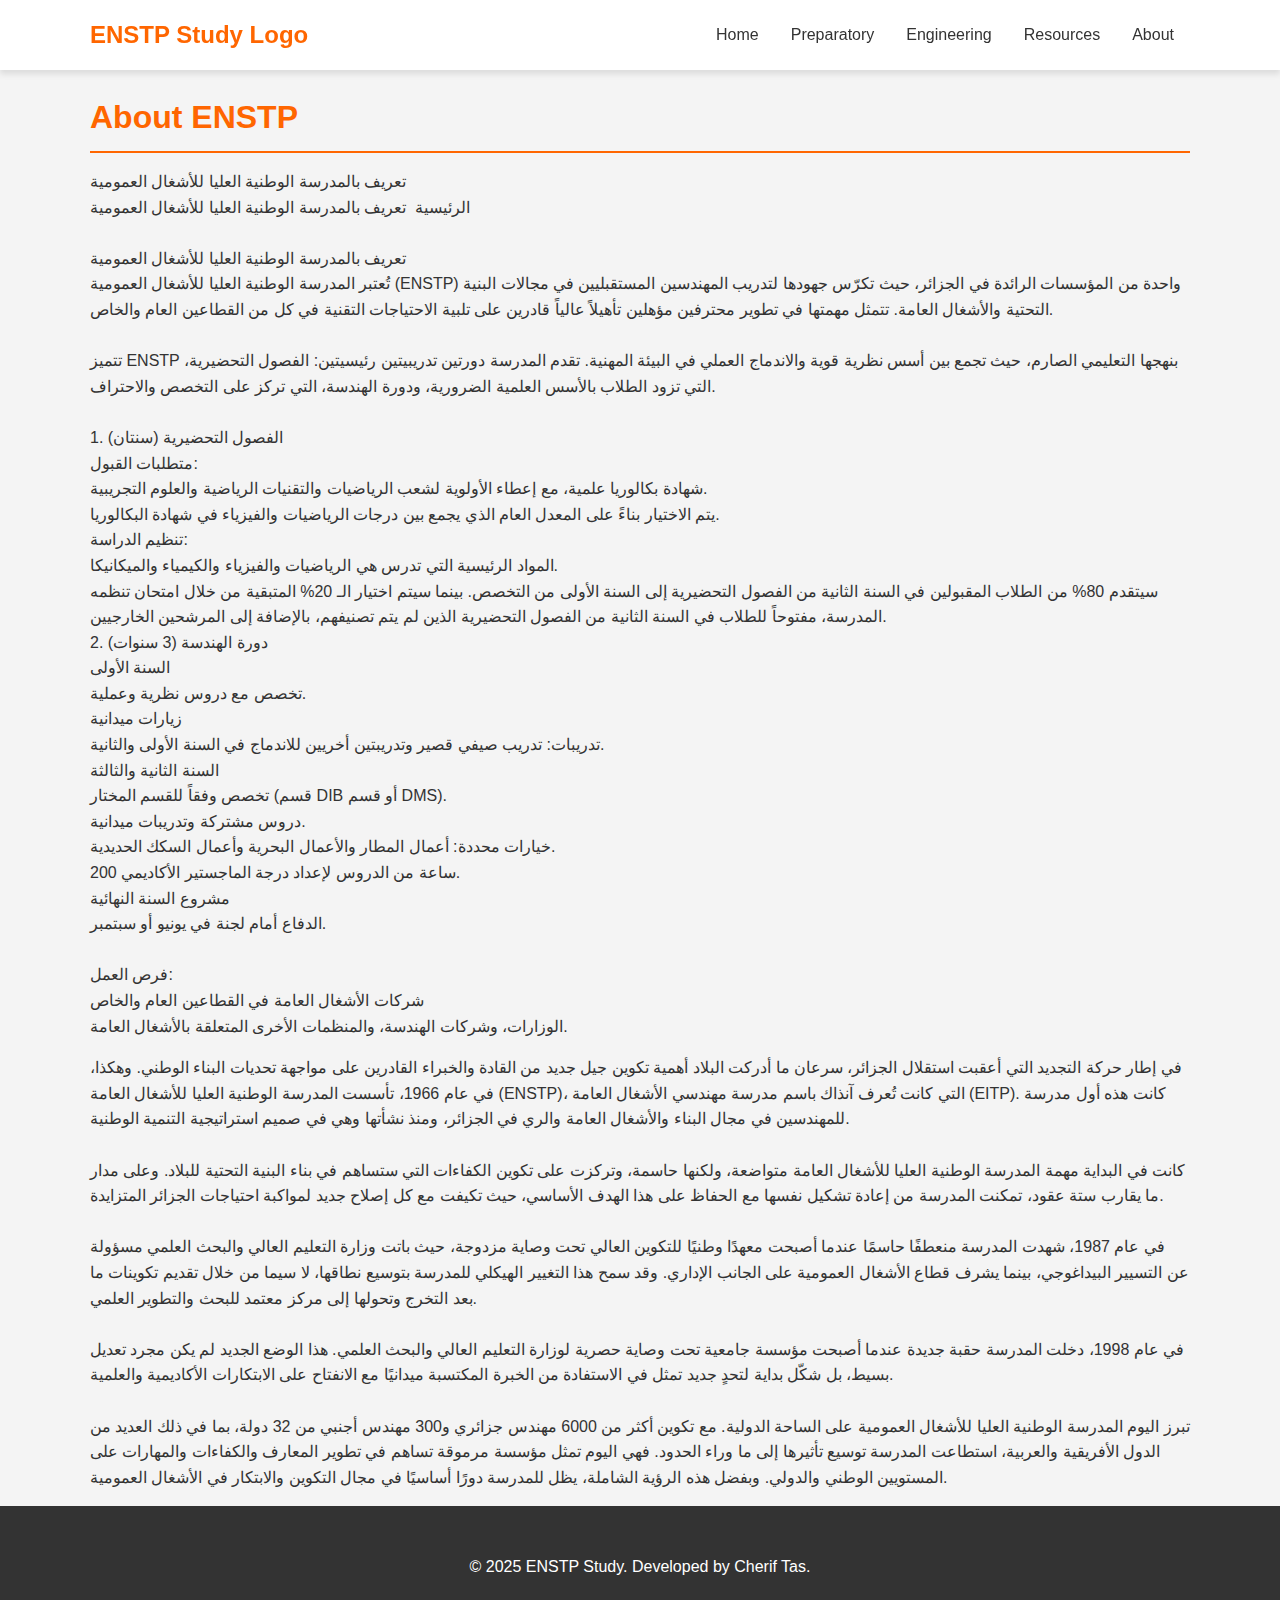
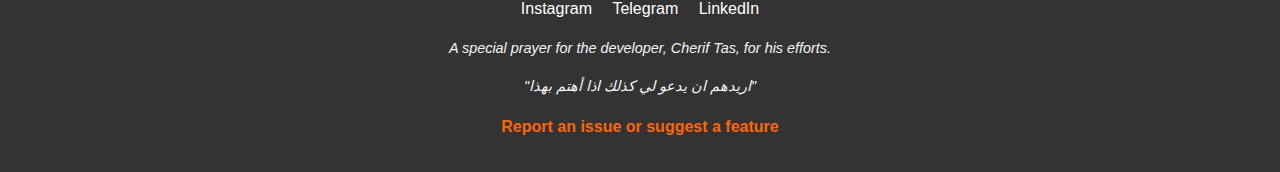
<file: about.html>
<!DOCTYPE html>
<html lang="en">
<head>
    <meta charset="UTF-8">
    <meta name="viewport" content="width=device-width, initial-scale=1.0">
    <title>About - ENSTP Study</title>
    <link rel="stylesheet" href="css/style.css">
</head>
<body>
    <nav class="navbar">
        <div class="container">
            <div class="logo-placeholder">ENSTP Study Logo</div>
            <ul class="nav-links">
                <li><a href="index.html">Home</a></li>
                <li><a href="preparatory.html">Preparatory</a></li>
                <li><a href="engineering.html">Engineering</a></li>
                <li><a href="resources.html">Resources</a></li>
                <li><a href="about.html">About</a></li>
            </ul>
        </div>
    </nav>

    <main class="container" id="about-content">
        <h1 class="page-title">About ENSTP</h1>
        <div id="about-school-info">
            <!-- Content from infoabtschool.txt -->
        </div>
        <div id="about-school-info2">
            <!-- Content from info2.txt -->
        </div>
    </main>

    <footer class="footer">
        <div class="container">
            <p>&copy; 2025 ENSTP Study. Developed by Cherif Tas.</p>
            <div class="social-links">
                <a href="https://www.instagram.com/cherifsuii?igsh=Mml6MGlndmtobGJk" target="_blank" rel="noopener noreferrer">Instagram</a>
                <a href="https://t.me/Tascherif" target="_blank" rel="noopener noreferrer">Telegram</a>
                <a href="https://www.linkedin.com/in/cherif-tas-7504b8319?utm_source=share&utm_campaign=share_via&utm_content=profile&utm_medium=android_app" target="_blank" rel="noopener noreferrer">LinkedIn</a>
            </div>
            <div class="prayer">
                <p>A special prayer for the developer, Cherif Tas, for his efforts.</p>
                <p>"اريدهم ان يدعو لي كذلك اذا أهتم بهذا"</p>
            </div>
            <div class="feedback">
                <a href="https://t.me/Tascherif" target="_blank" rel="noopener noreferrer">Report an issue or suggest a feature</a>
            </div>
        </div>
    </footer>

    <script src="js/about.js"></script>
</body>
</html>
</file>
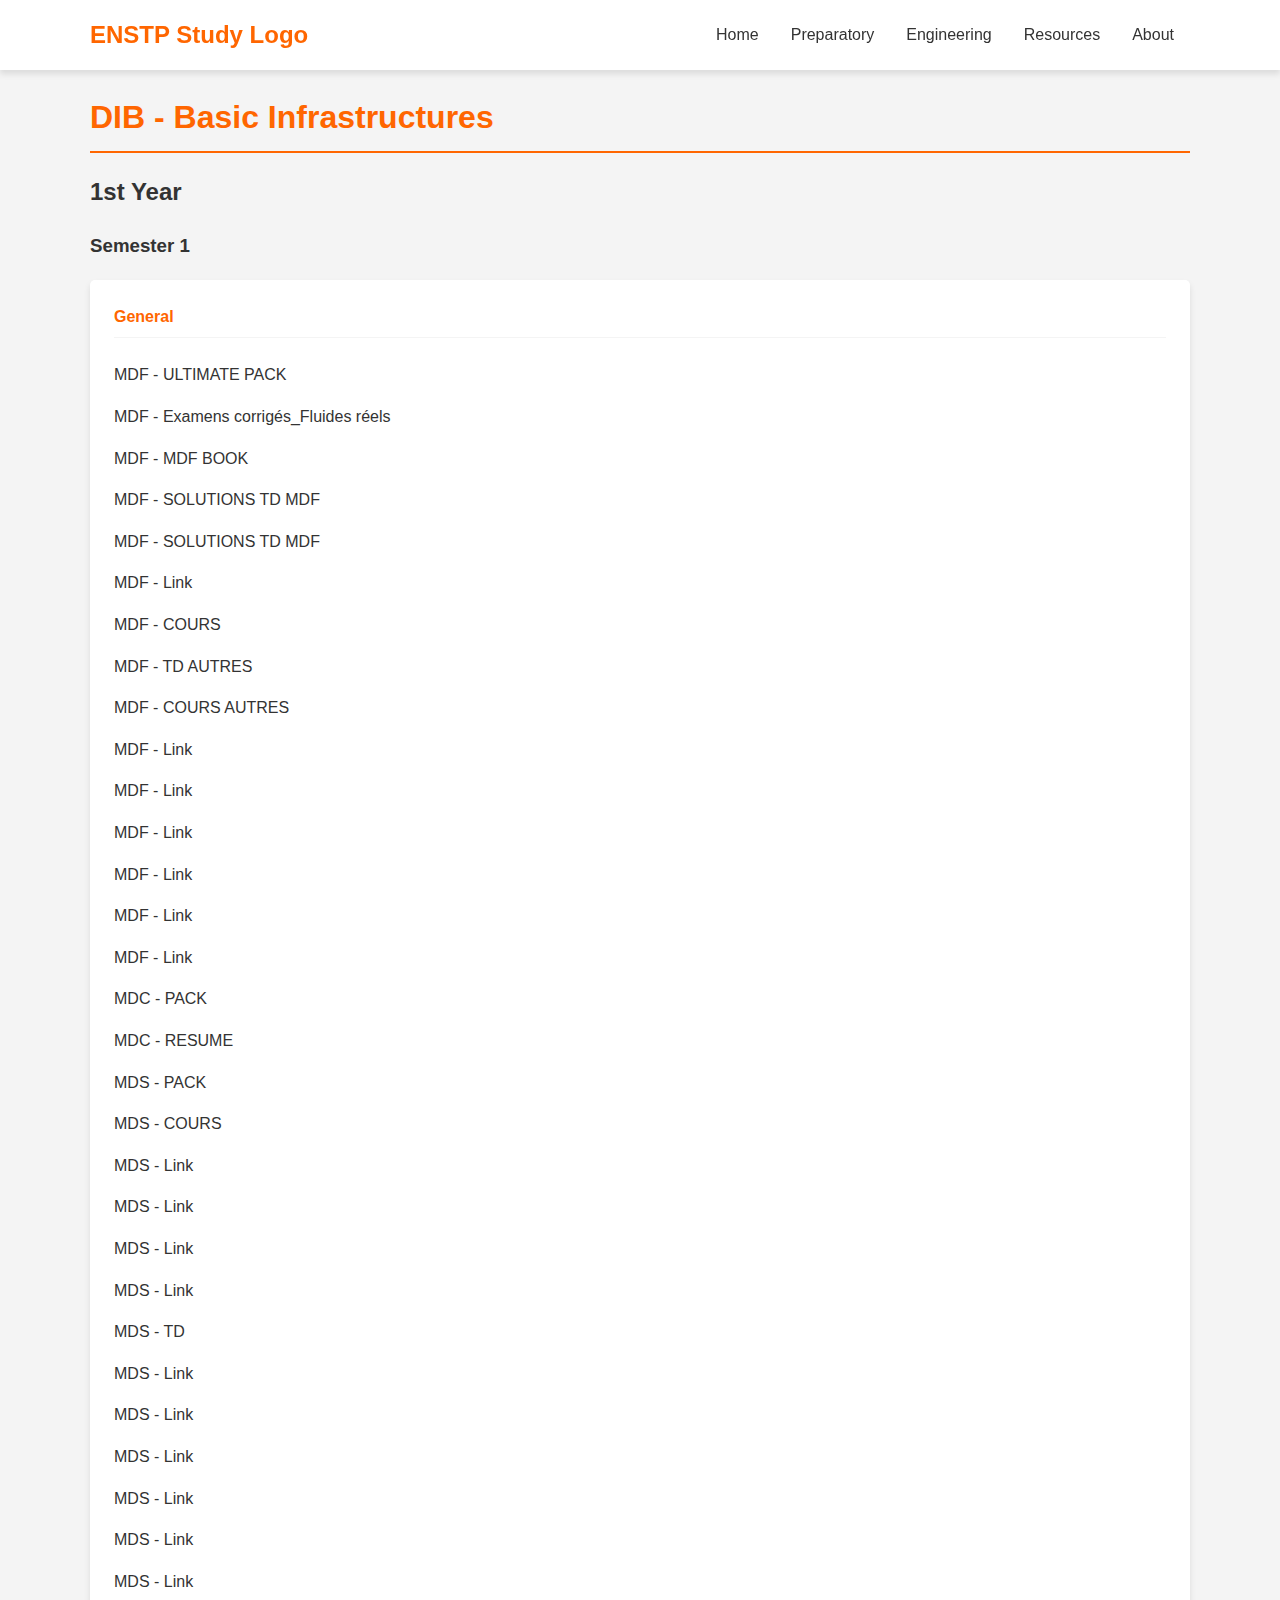
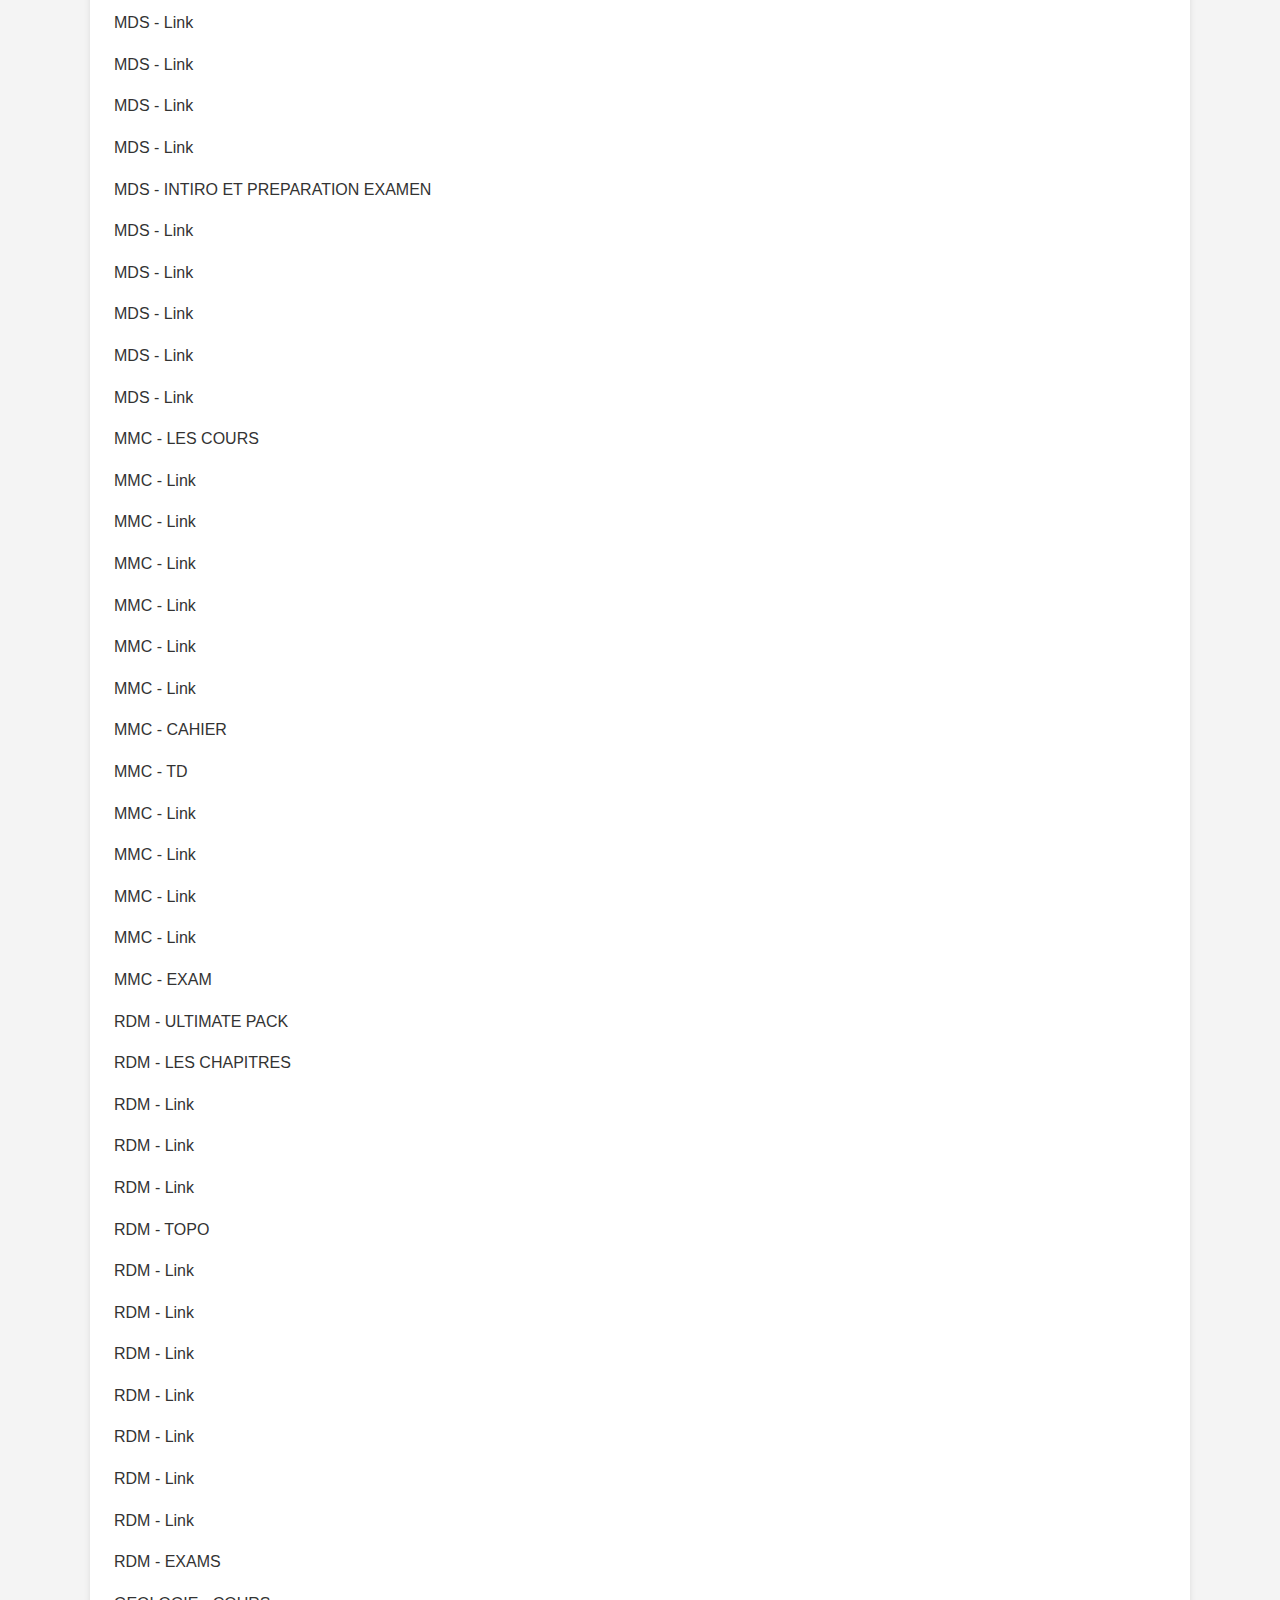
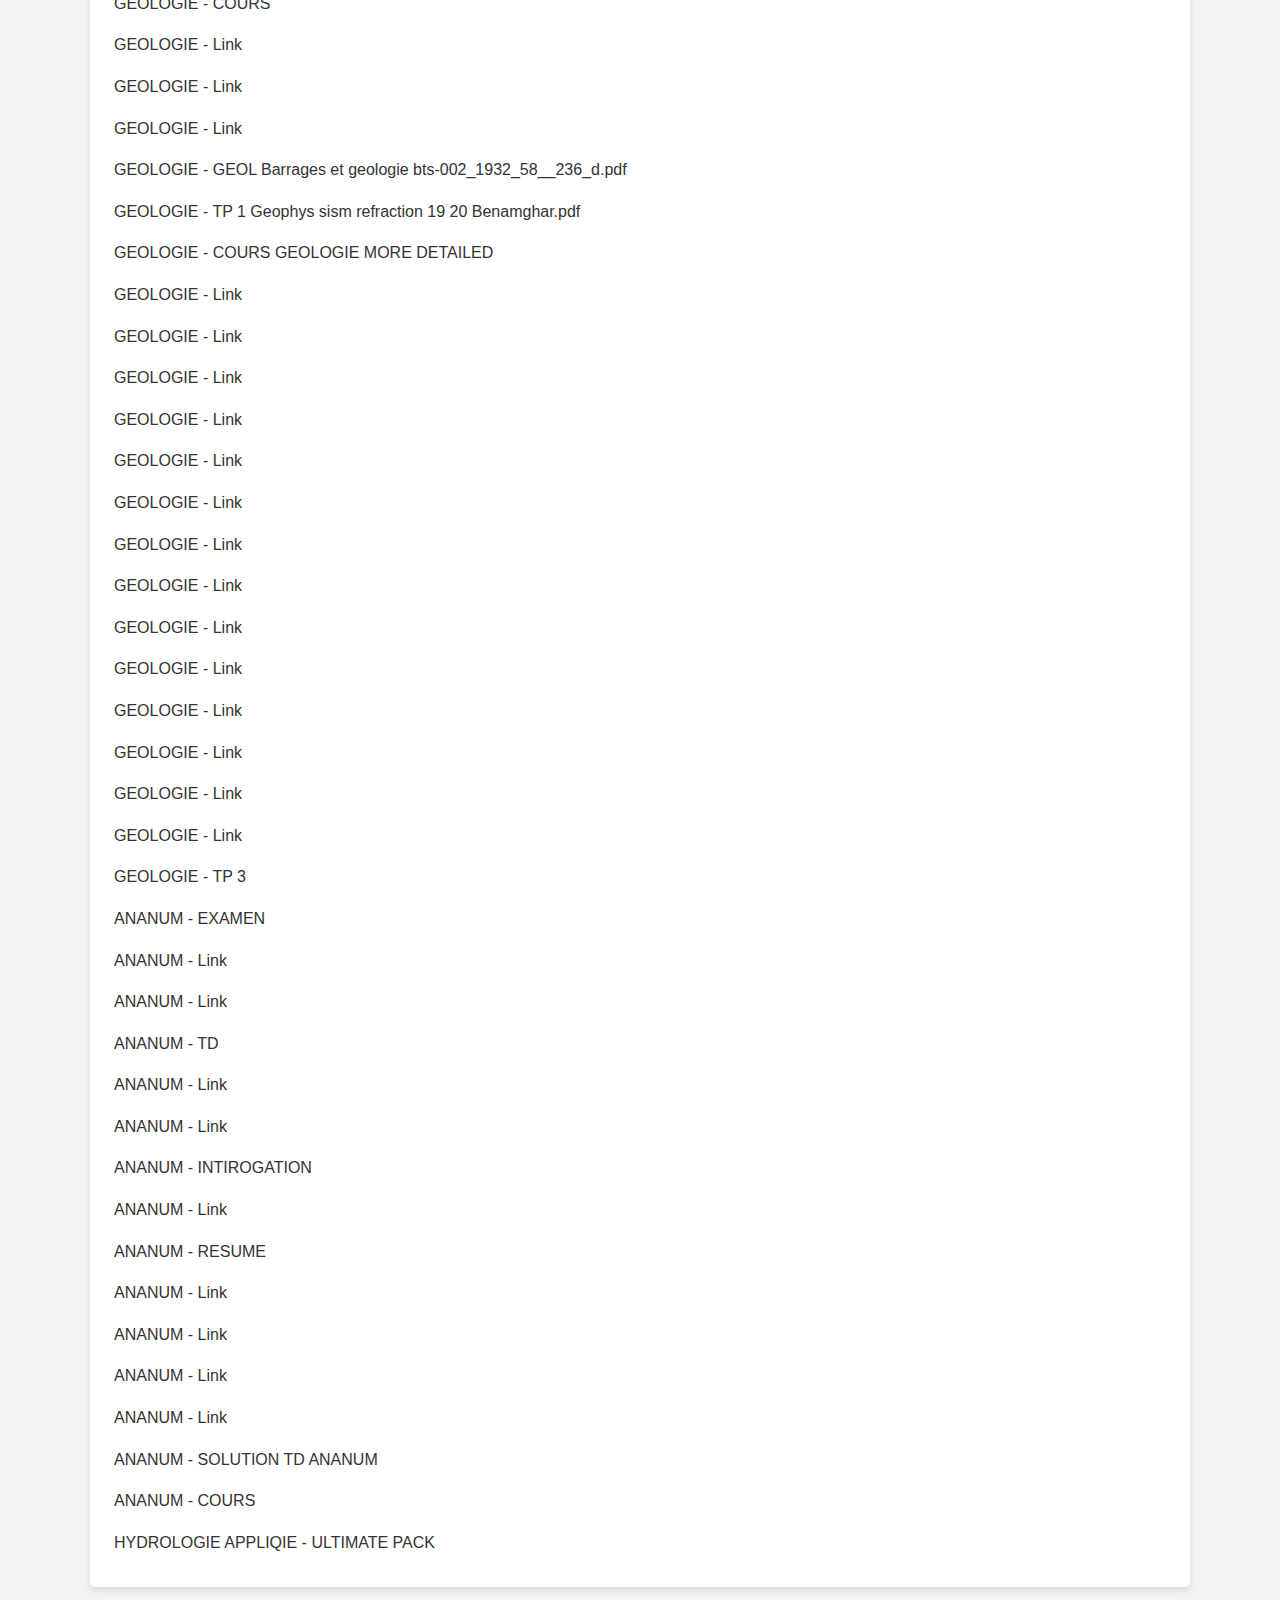
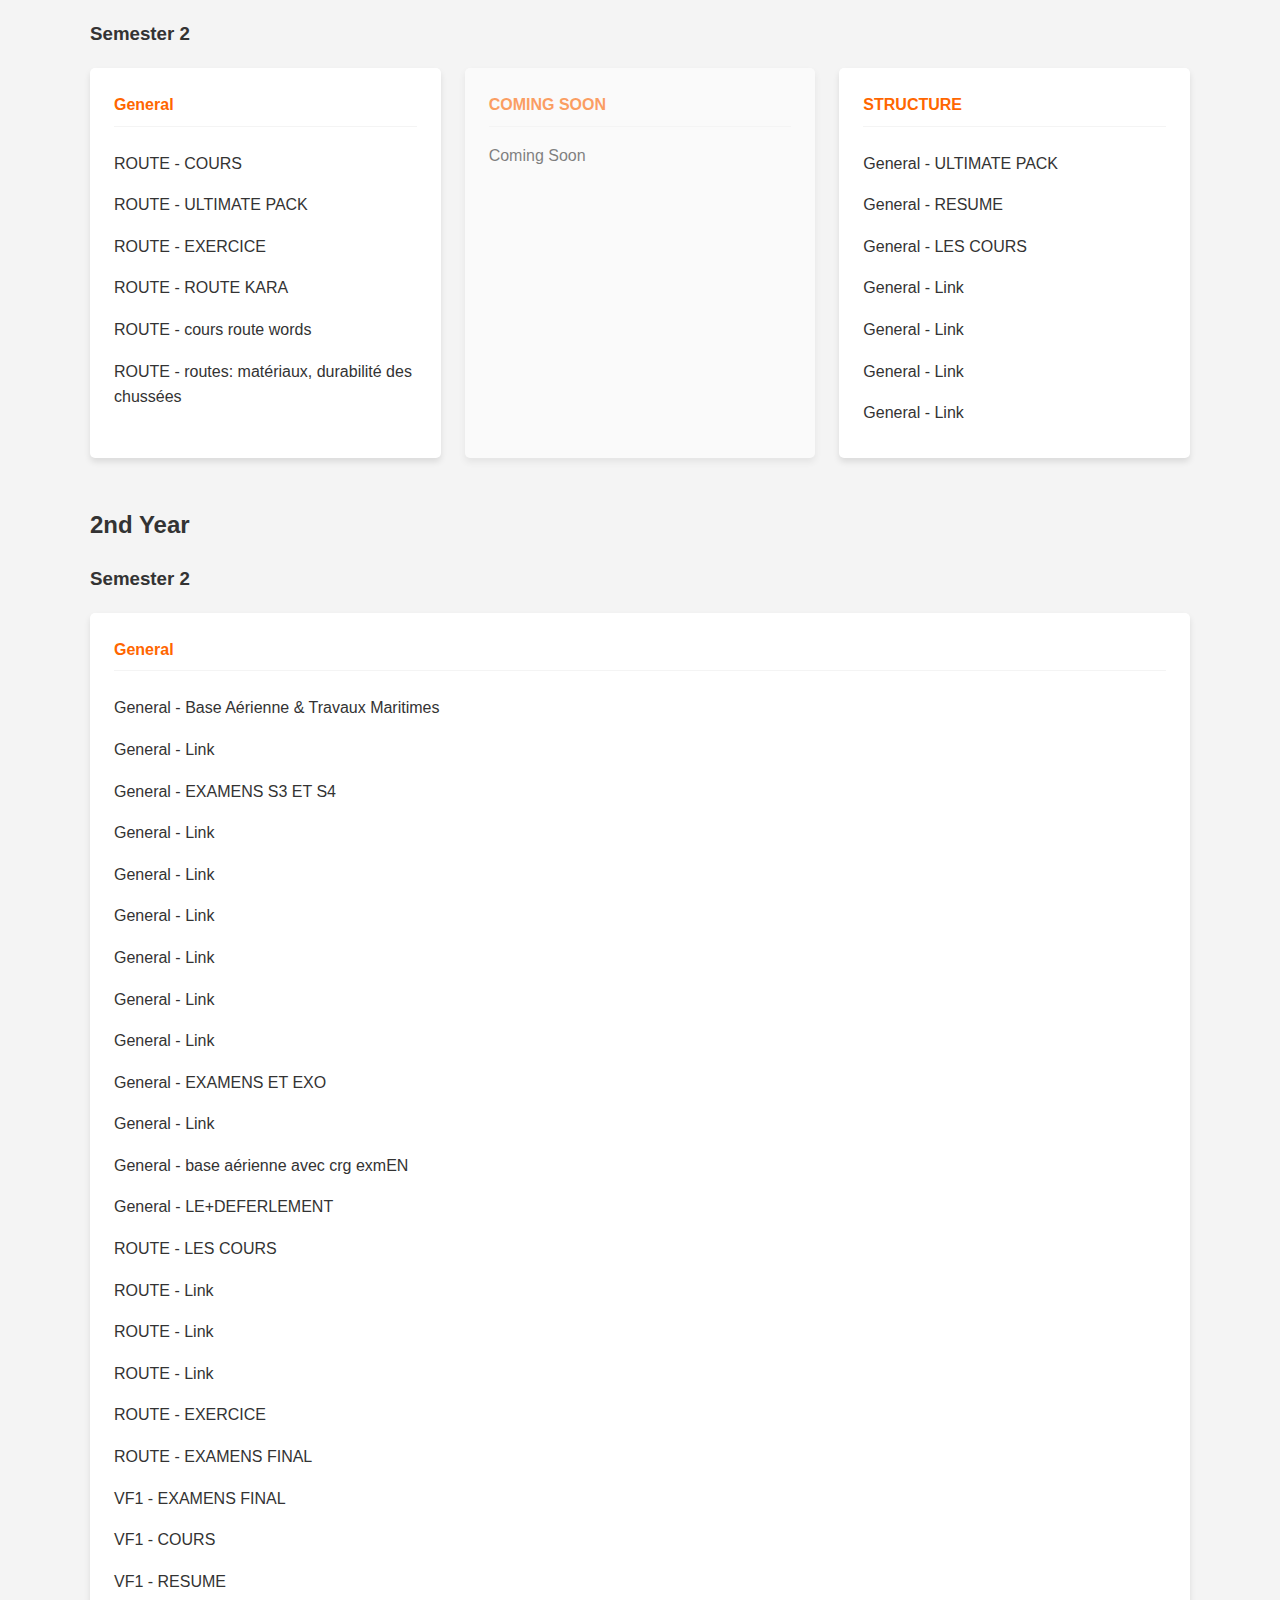
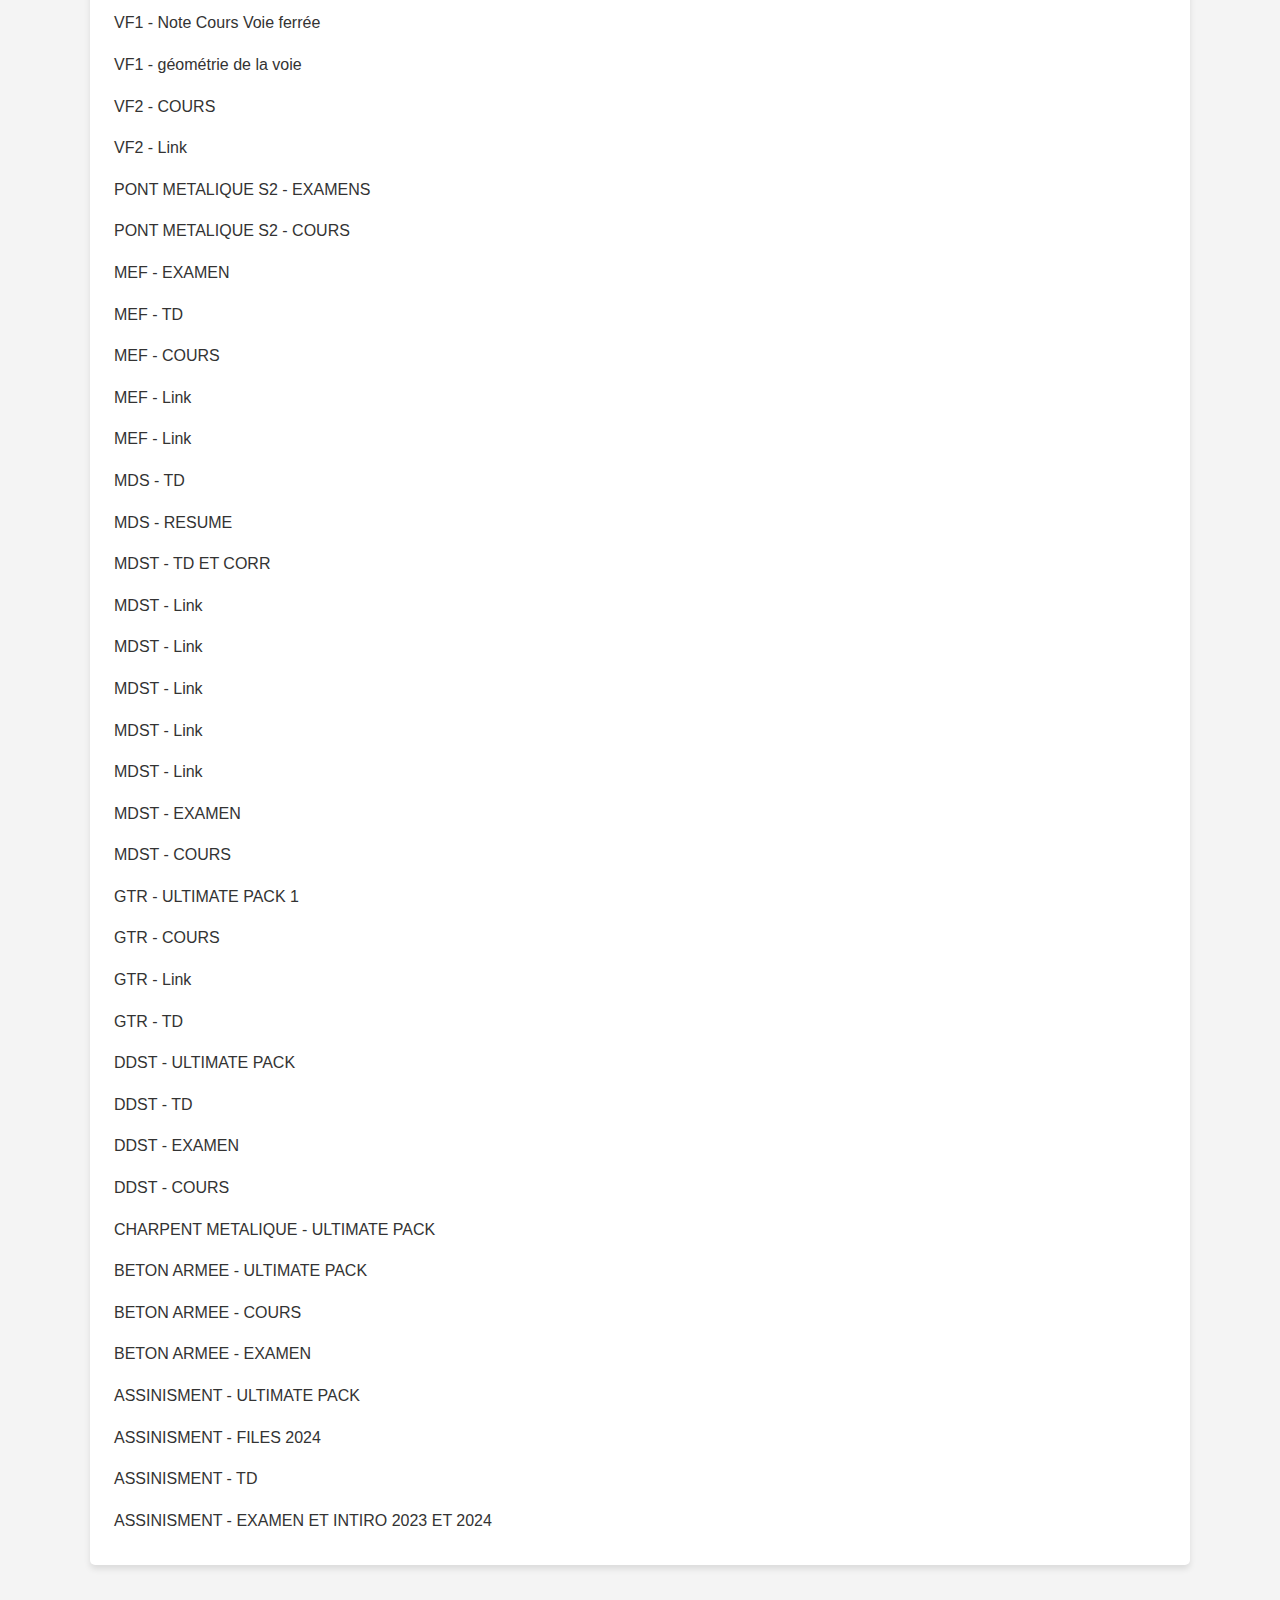
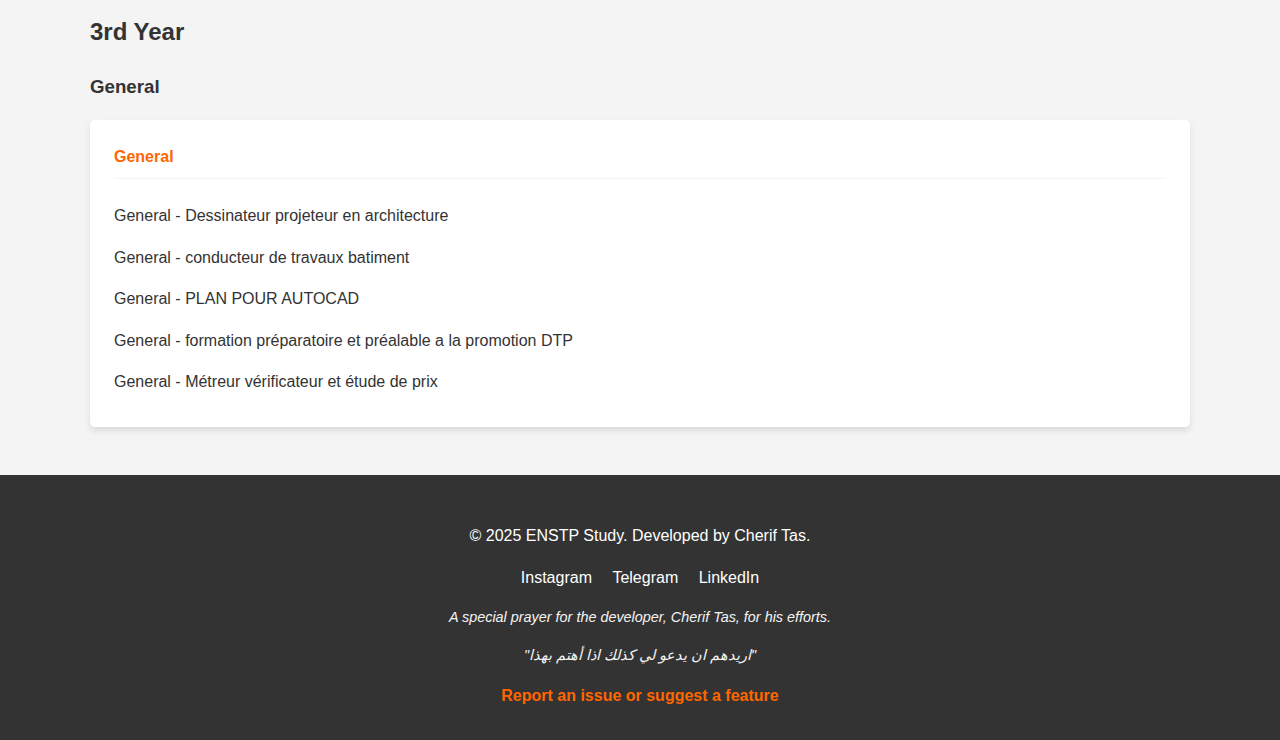
<file: engineering-dib.html>
<!DOCTYPE html>
<html lang="en">
<head>
    <meta charset="UTF-8">
    <meta name="viewport" content="width=device-width, initial-scale=1.0">
    <title>DIB - Engineering Cycle - ENSTP Study</title>
    <link rel="stylesheet" href="css/style.css">
</head>
<body>
    <nav class="navbar">
        <div class="container">
            <div class="logo-placeholder">ENSTP Study Logo</div>
            <ul class="nav-links">
                <li><a href="index.html">Home</a></li>
                <li><a href="preparatory.html">Preparatory</a></li>
                <li><a href="engineering.html">Engineering</a></li>
                <li><a href="resources.html">Resources</a></li>
                <li><a href="about.html">About</a></li>
            </ul>
        </div>
    </nav>

    <main class="container" id="dib-content">
        <h1 class="page-title">DIB - Basic Infrastructures</h1>
        <!-- Dynamic content for DIB will be injected here -->
    </main>

    <footer class="footer">
        <div class="container">
            <p>&copy; 2025 ENSTP Study. Developed by Cherif Tas.</p>
            <div class="social-links">
                <a href="https://www.instagram.com/cherifsuii?igsh=Mml6MGlndmtobGJk" target="_blank" rel="noopener noreferrer">Instagram</a>
                <a href="https://t.me/Tascherif" target="_blank" rel="noopener noreferrer">Telegram</a>
                <a href="https://www.linkedin.com/in/cherif-tas-7504b8319?utm_source=share&utm_campaign=share_via&utm_content=profile&utm_medium=android_app" target="_blank" rel="noopener noreferrer">LinkedIn</a>
            </div>
            <div class="prayer">
                <p>A special prayer for the developer, Cherif Tas, for his efforts.</p>
                <p>"اريدهم ان يدعو لي كذلك اذا أهتم بهذا"</p>
            </div>
            <div class="feedback">
                <a href="https://t.me/Tascherif" target="_blank" rel="noopener noreferrer">Report an issue or suggest a feature</a>
            </div>
        </div>
    </footer>

    <script src="js/parser.js"></script>
    <script src="js/engineering-dib.js"></script>
</body>
</html>
</file>
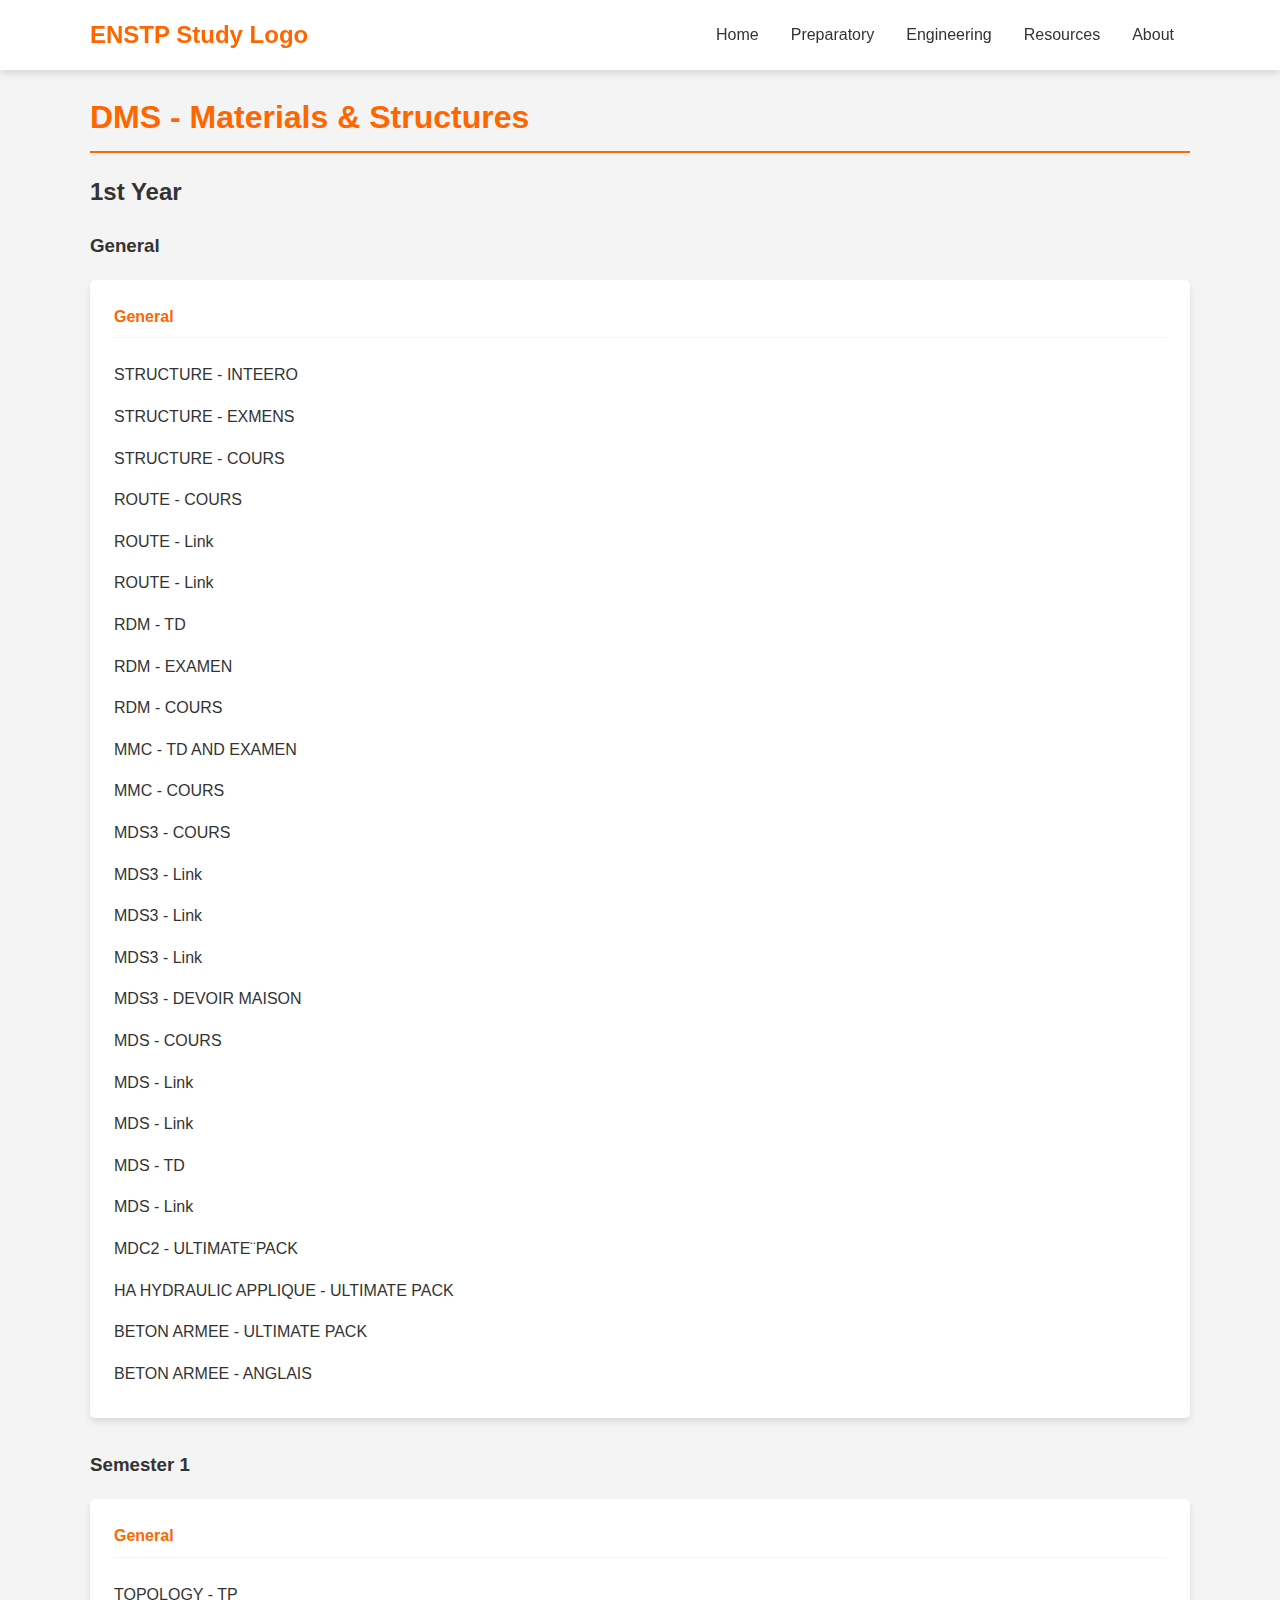
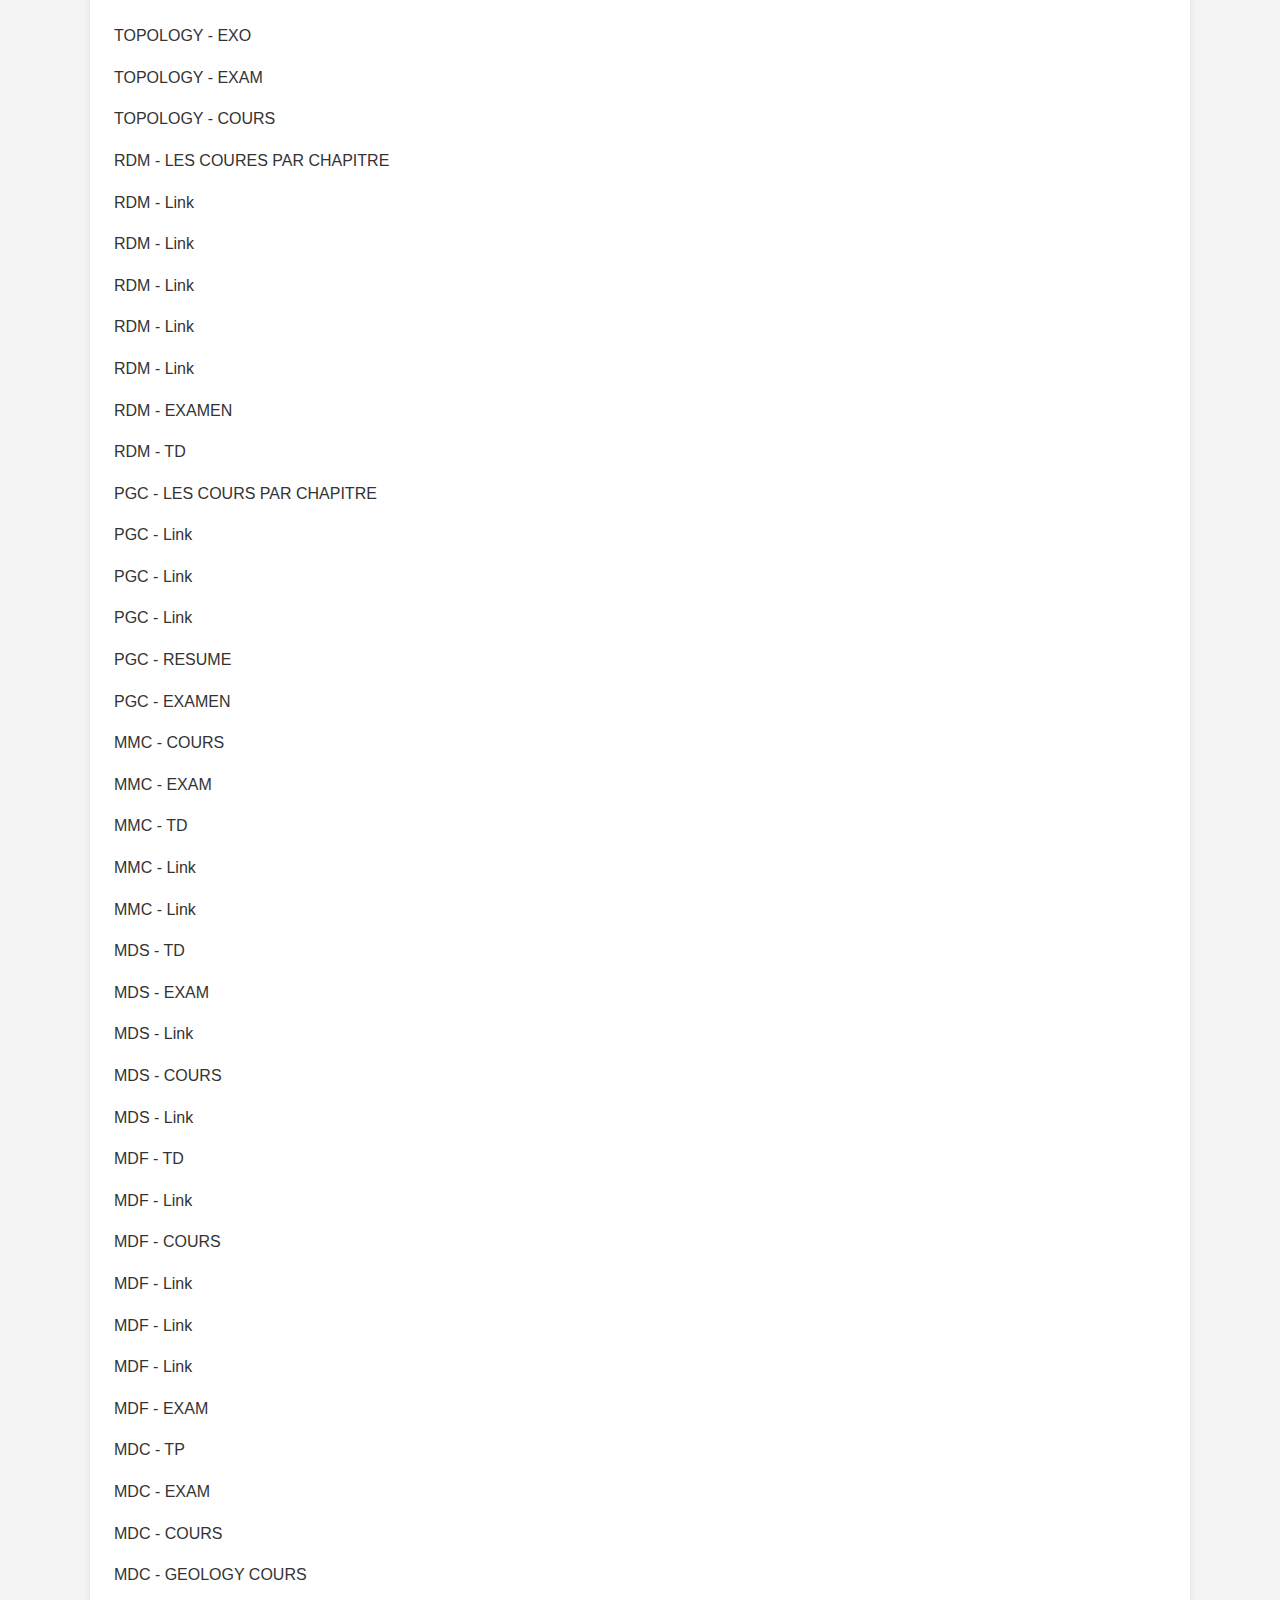
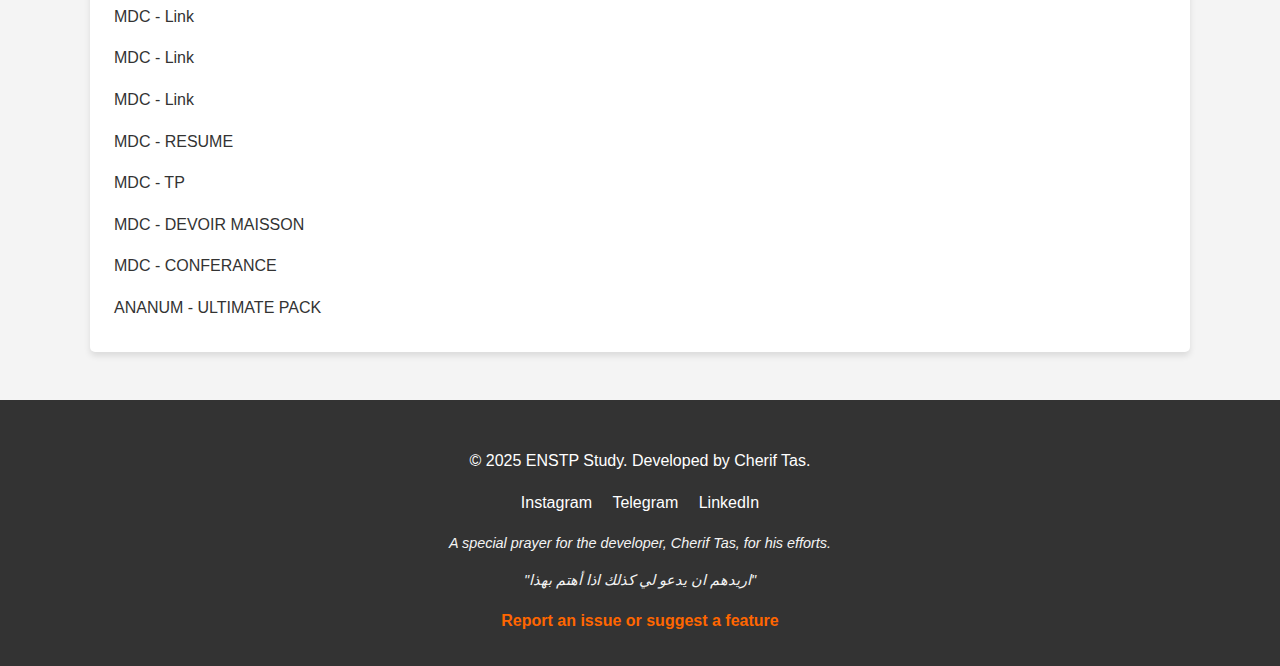
<file: engineering-dms.html>
<!DOCTYPE html>
<html lang="en">
<head>
    <meta charset="UTF-8">
    <meta name="viewport" content="width=device-width, initial-scale=1.0">
    <title>DMS - Engineering Cycle - ENSTP Study</title>
    <link rel="stylesheet" href="css/style.css">
</head>
<body>
    <nav class="navbar">
        <div class="container">
            <div class="logo-placeholder">ENSTP Study Logo</div>
            <ul class="nav-links">
                <li><a href="index.html">Home</a></li>
                <li><a href="preparatory.html">Preparatory</a></li>
                <li><a href="engineering.html">Engineering</a></li>
                <li><a href="resources.html">Resources</a></li>
                <li><a href="about.html">About</a></li>
            </ul>
        </div>
    </nav>

    <main class="container" id="dms-content">
        <h1 class="page-title">DMS - Materials & Structures</h1>
        <!-- Dynamic content for DMS will be injected here -->
    </main>

    <footer class="footer">
        <div class="container">
            <p>&copy; 2025 ENSTP Study. Developed by Cherif Tas.</p>
            <div class="social-links">
                <a href="https://www.instagram.com/cherifsuii?igsh=Mml6MGlndmtobGJk" target="_blank" rel="noopener noreferrer">Instagram</a>
                <a href="https://t.me/Tascherif" target="_blank" rel="noopener noreferrer">Telegram</a>
                <a href="https://www.linkedin.com/in/cherif-tas-7504b8319?utm_source=share&utm_campaign=share_via&utm_content=profile&utm_medium=android_app" target="_blank" rel="noopener noreferrer">LinkedIn</a>
            </div>
            <div class="prayer">
                <p>A special prayer for the developer, Cherif Tas, for his efforts.</p>
                <p>"اريدهم ان يدعو لي كذلك اذا أهتم بهذا"</p>
            </div>
            <div class="feedback">
                <a href="https://t.me/Tascherif" target="_blank" rel="noopener noreferrer">Report an issue or suggest a feature</a>
            </div>
        </div>
    </footer>

    <script src="js/parser.js"></script>
    <script src="js/engineering-dms.js"></script>
</body>
</html>
</file>
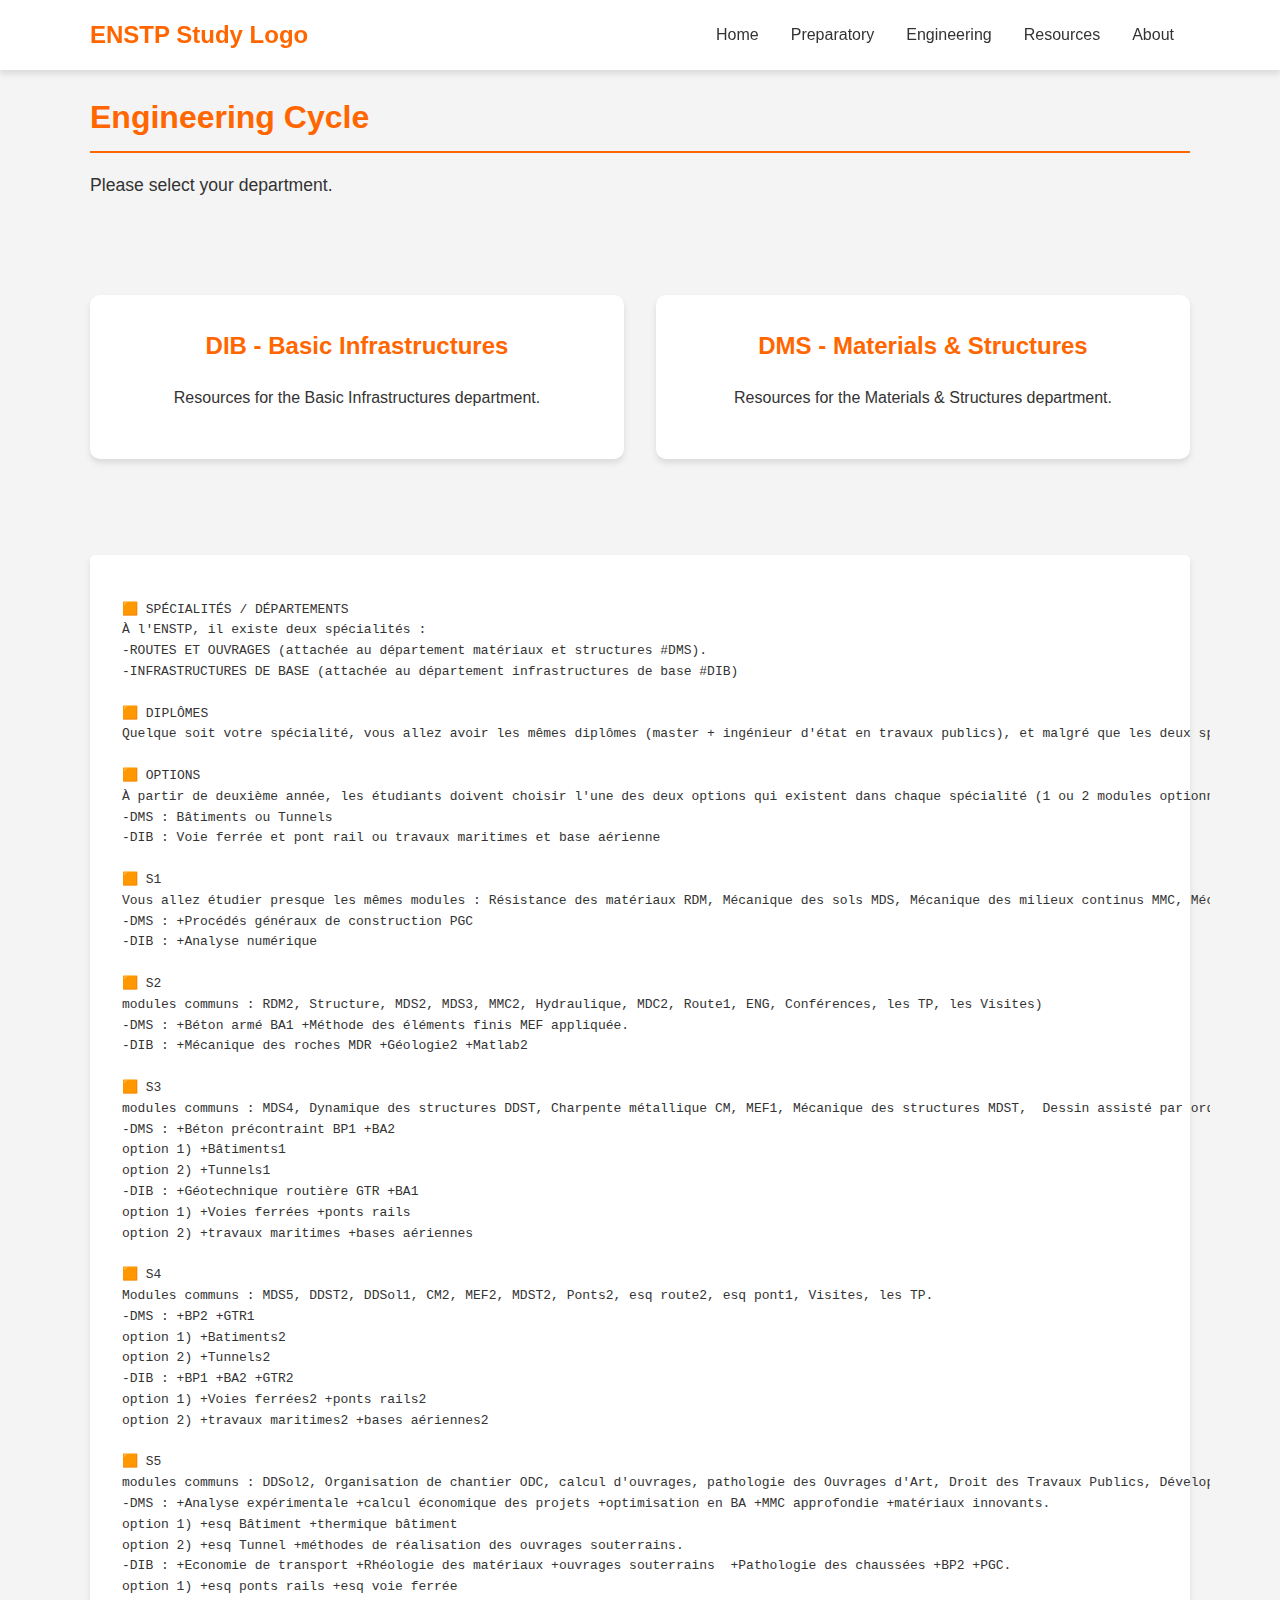
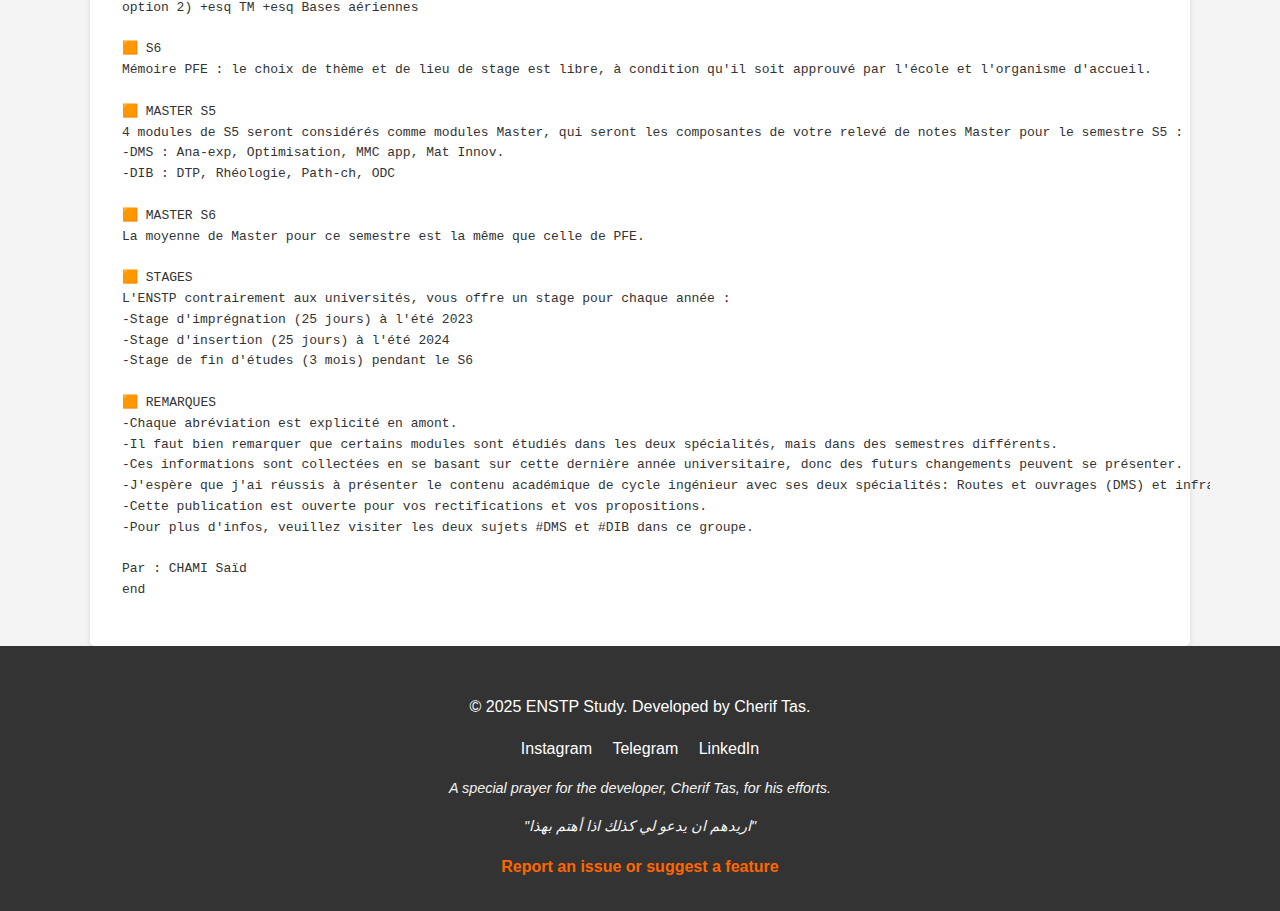
<file: engineering.html>
<!DOCTYPE html>
<html lang="en">
<head>
    <meta charset="UTF-8">
    <meta name="viewport" content="width=device-width, initial-scale=1.0">
    <title>Engineering Cycle - ENSTP Study</title>
    <link rel="stylesheet" href="css/style.css">
</head>
<body>
    <nav class="navbar">
        <div class="container">
            <div class="logo-placeholder">ENSTP Study Logo</div>
            <ul class="nav-links">
                <li><a href="index.html">Home</a></li>
                <li><a href="preparatory.html">Preparatory</a></li>
                <li><a href="engineering.html">Engineering</a></li>
                <li><a href="resources.html">Resources</a></li>
                <li><a href="about.html">About</a></li>
            </ul>
        </div>
    </nav>

    <main class="container">
        <h1 class="page-title">Engineering Cycle</h1>
        <p class="page-description">Please select your department.</p>
        <section class="navigation-cards">
            <a href="engineering-dib.html" class="card">
                <h2>DIB - Basic Infrastructures</h2>
                <p>Resources for the Basic Infrastructures department.</p>
            </a>
            <a href="engineering-dms.html" class="card">
                <h2>DMS - Materials & Structures</h2>
                <p>Resources for the Materials & Structures department.</p>
            </a>
        </section>
        <div id="engineering-info" class="info-section">
            <!-- Info from info enstp specialitie.txt will be loaded here -->
        </div>
    </main>

    <footer class="footer">
        <div class="container">
            <p>&copy; 2025 ENSTP Study. Developed by Cherif Tas.</p>
            <div class="social-links">
                <a href="https://www.instagram.com/cherifsuii?igsh=Mml6MGlndmtobGJk" target="_blank" rel="noopener noreferrer">Instagram</a>
                <a href="https://t.me/Tascherif" target="_blank" rel="noopener noreferrer">Telegram</a>
                <a href="https://www.linkedin.com/in/cherif-tas-7504b8319?utm_source=share&utm_campaign=share_via&utm_content=profile&utm_medium=android_app" target="_blank" rel="noopener noreferrer">LinkedIn</a>
            </div>
            <div class="prayer">
                <p>A special prayer for the developer, Cherif Tas, for his efforts.</p>
                <p>"اريدهم ان يدعو لي كذلك اذا أهتم بهذا"</p>
            </div>
            <div class="feedback">
                <a href="https://t.me/Tascherif" target="_blank" rel="noopener noreferrer">Report an issue or suggest a feature</a>
            </div>
        </div>
    </footer>

    <script src="js/parser.js"></script>
    <script src="js/engineering.js"></script>
</body>
</html>
</file>
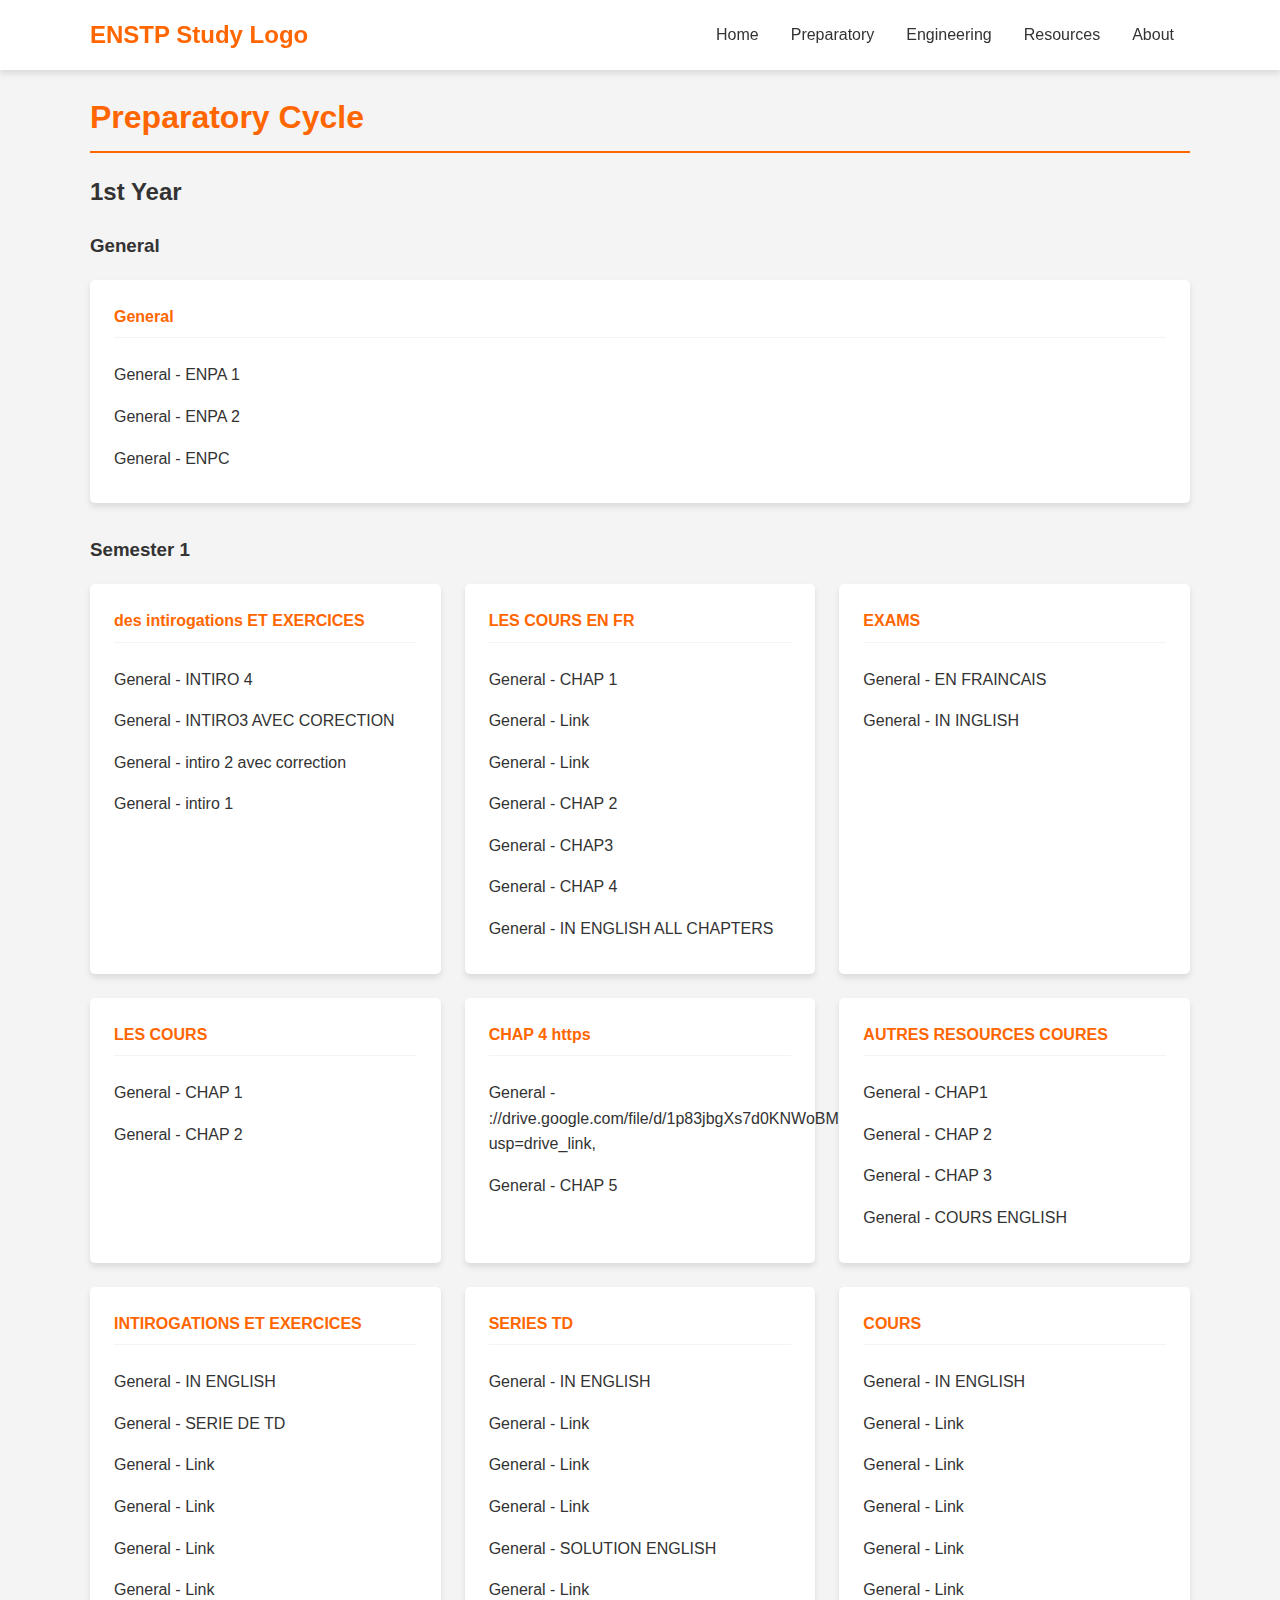
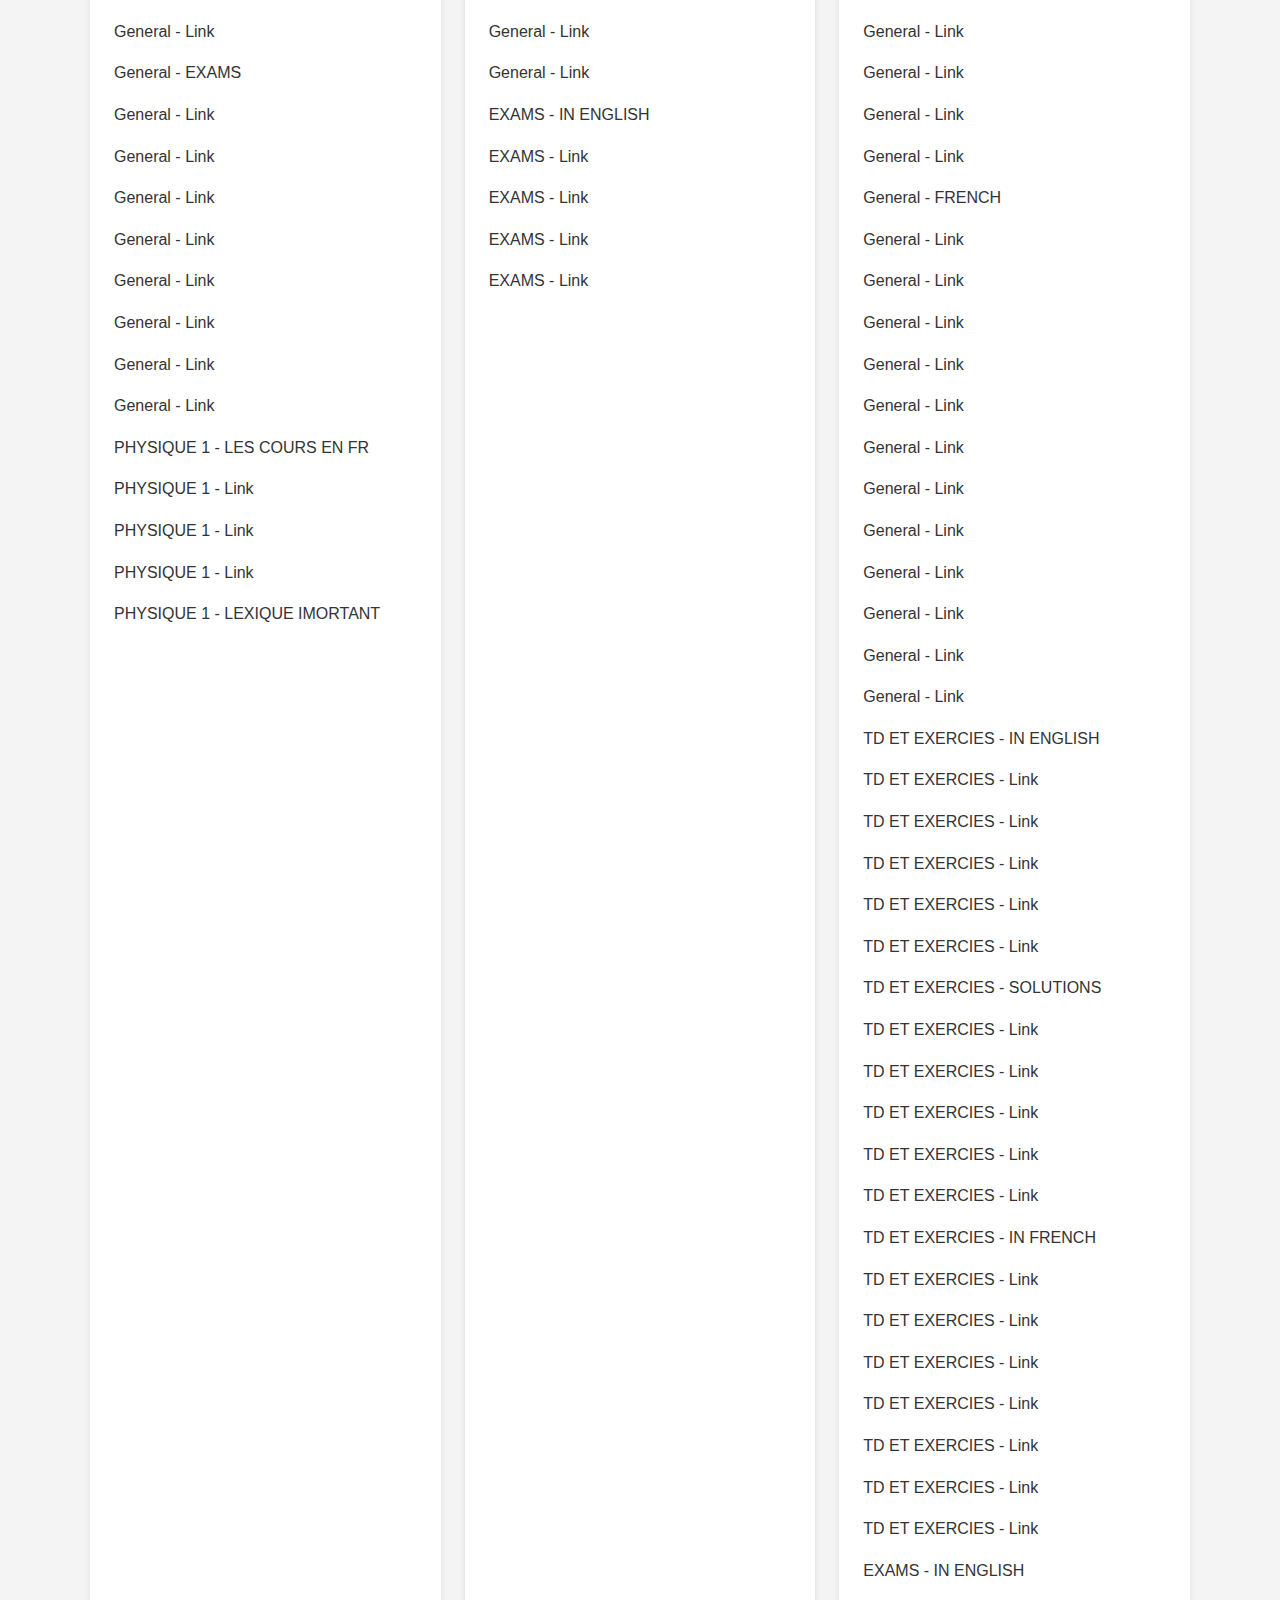
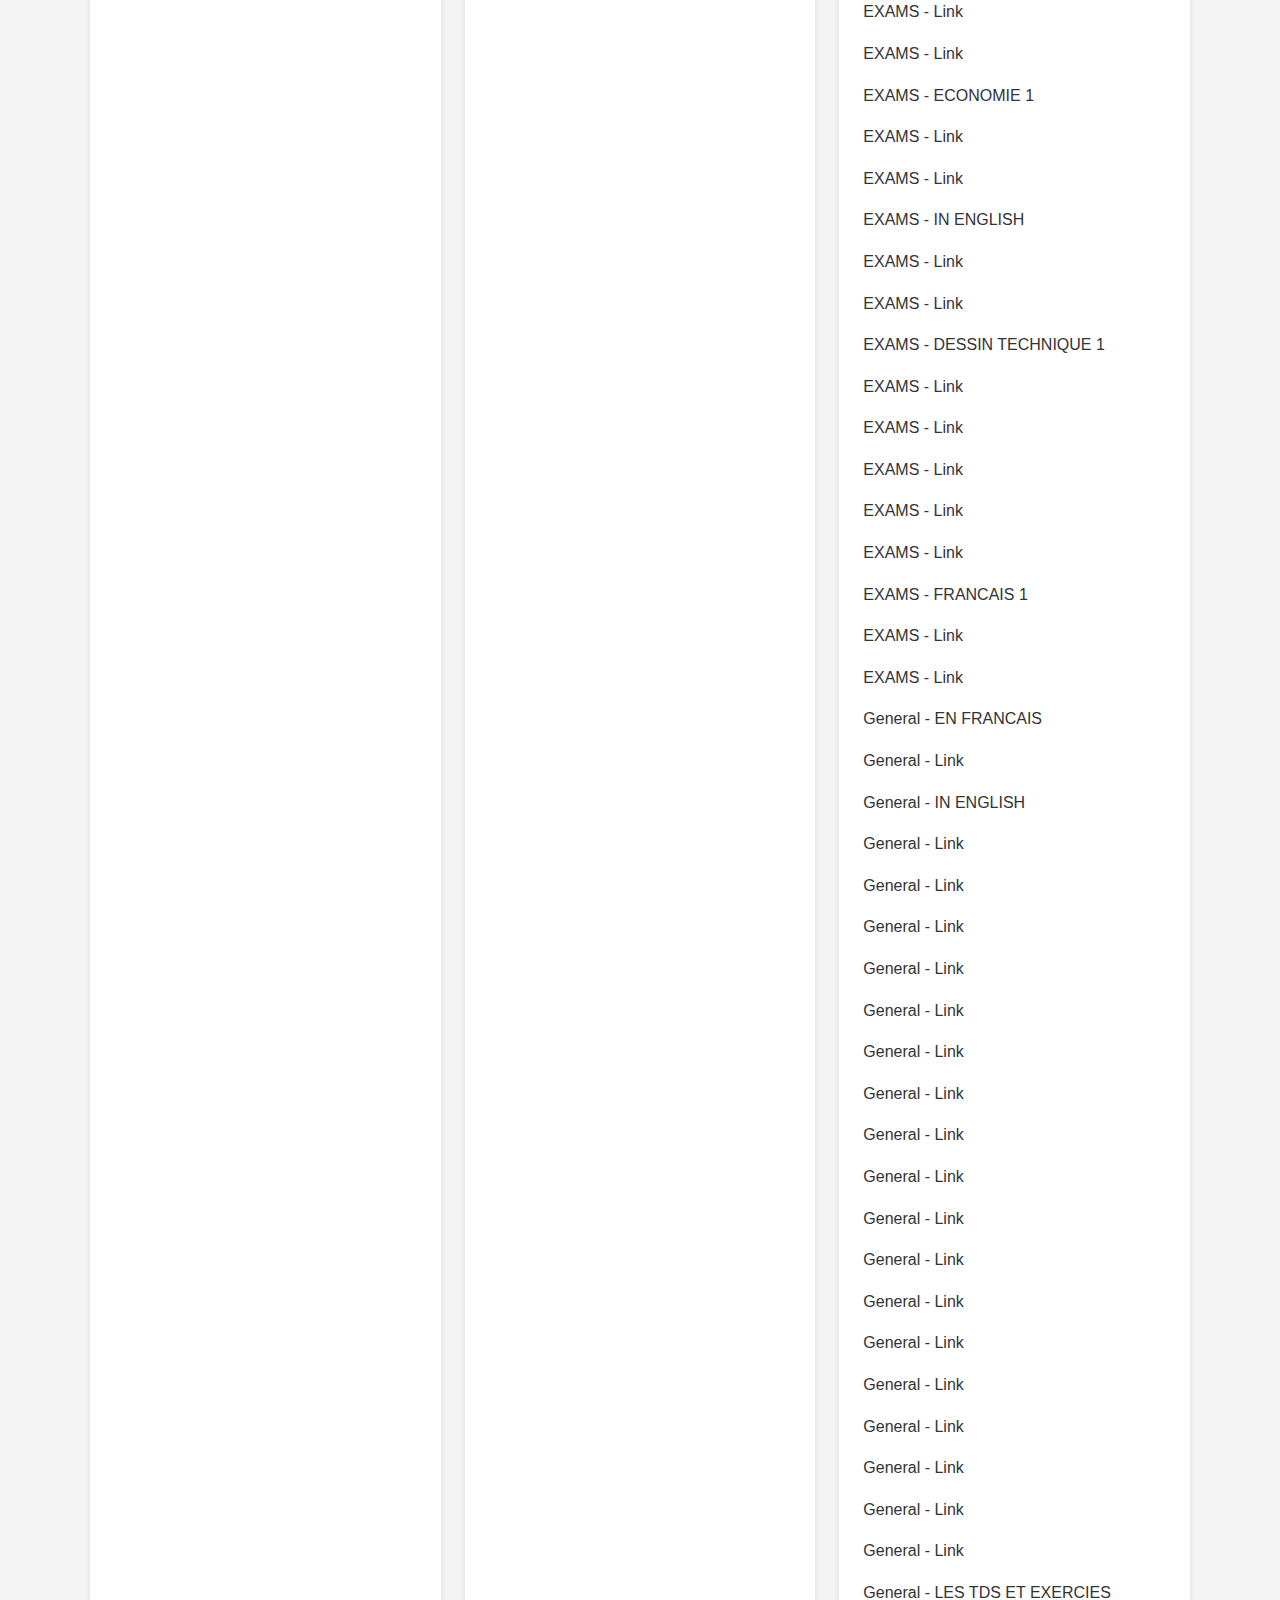
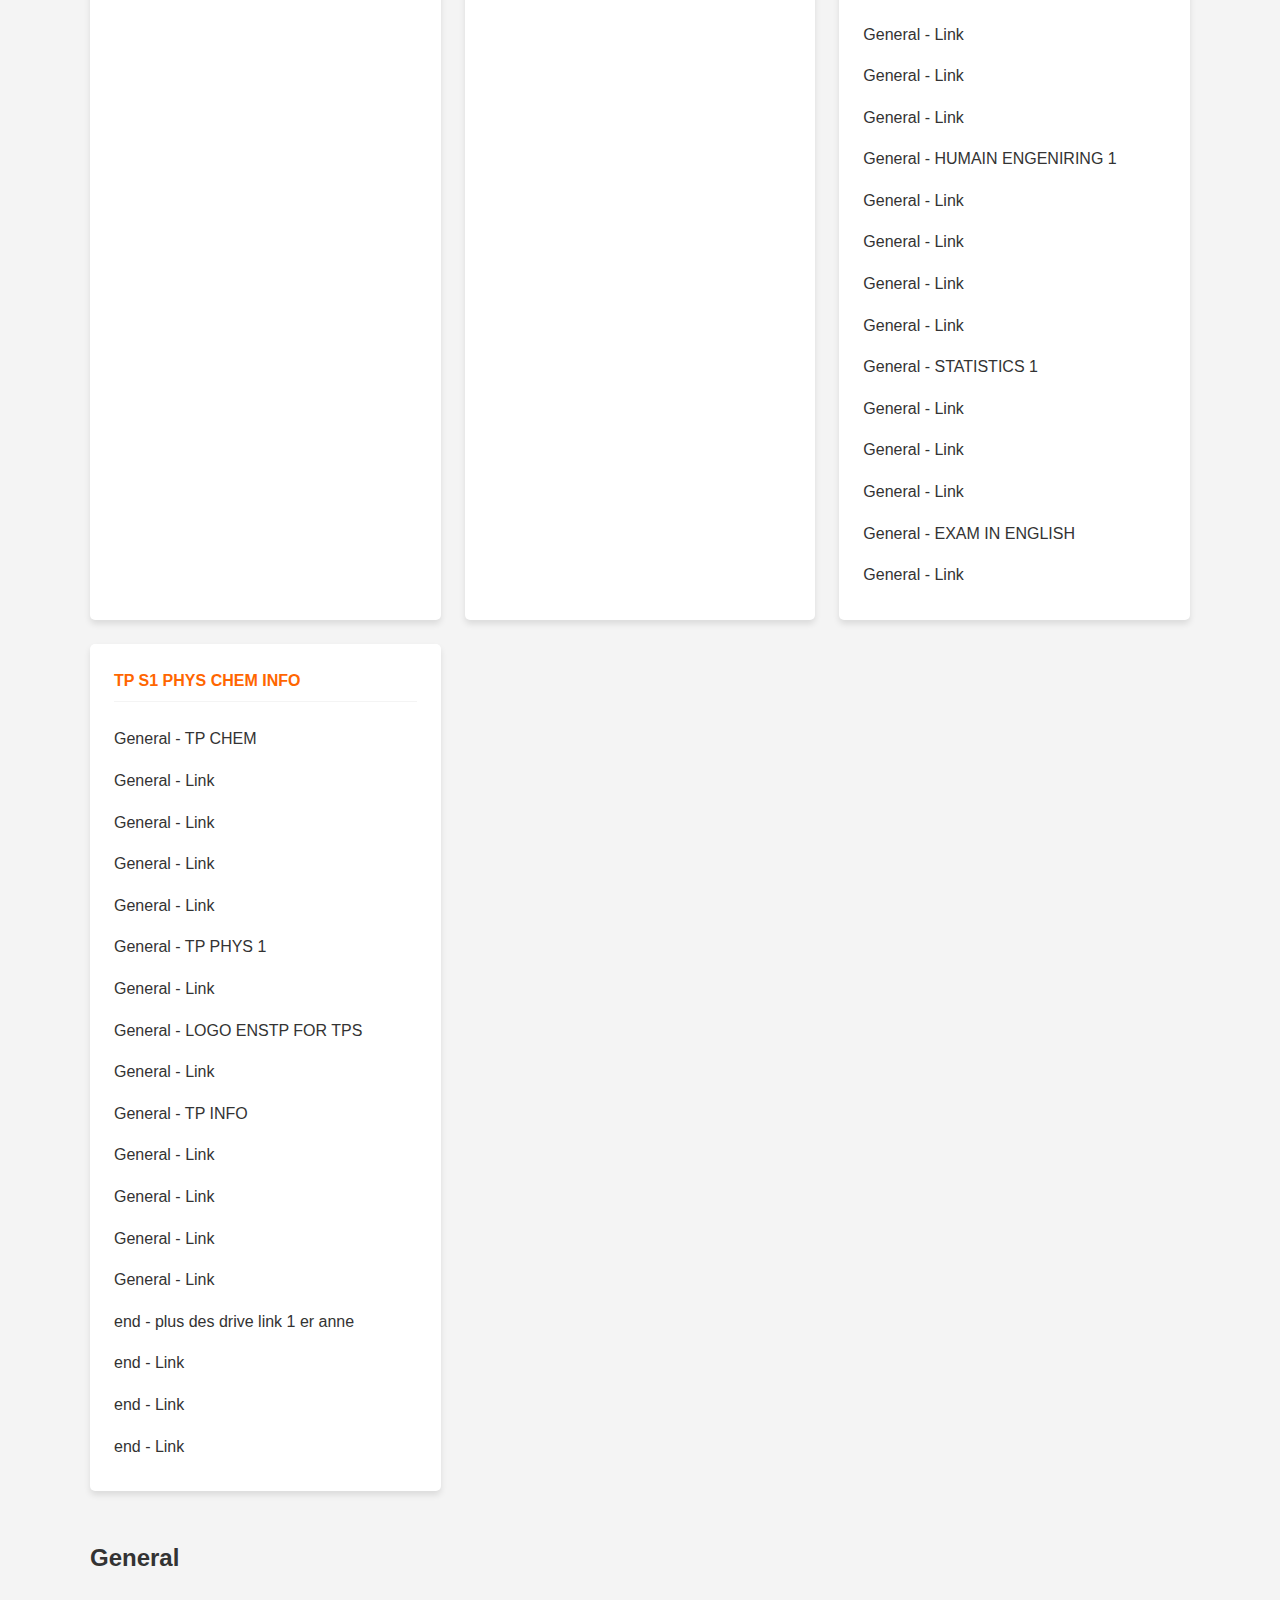
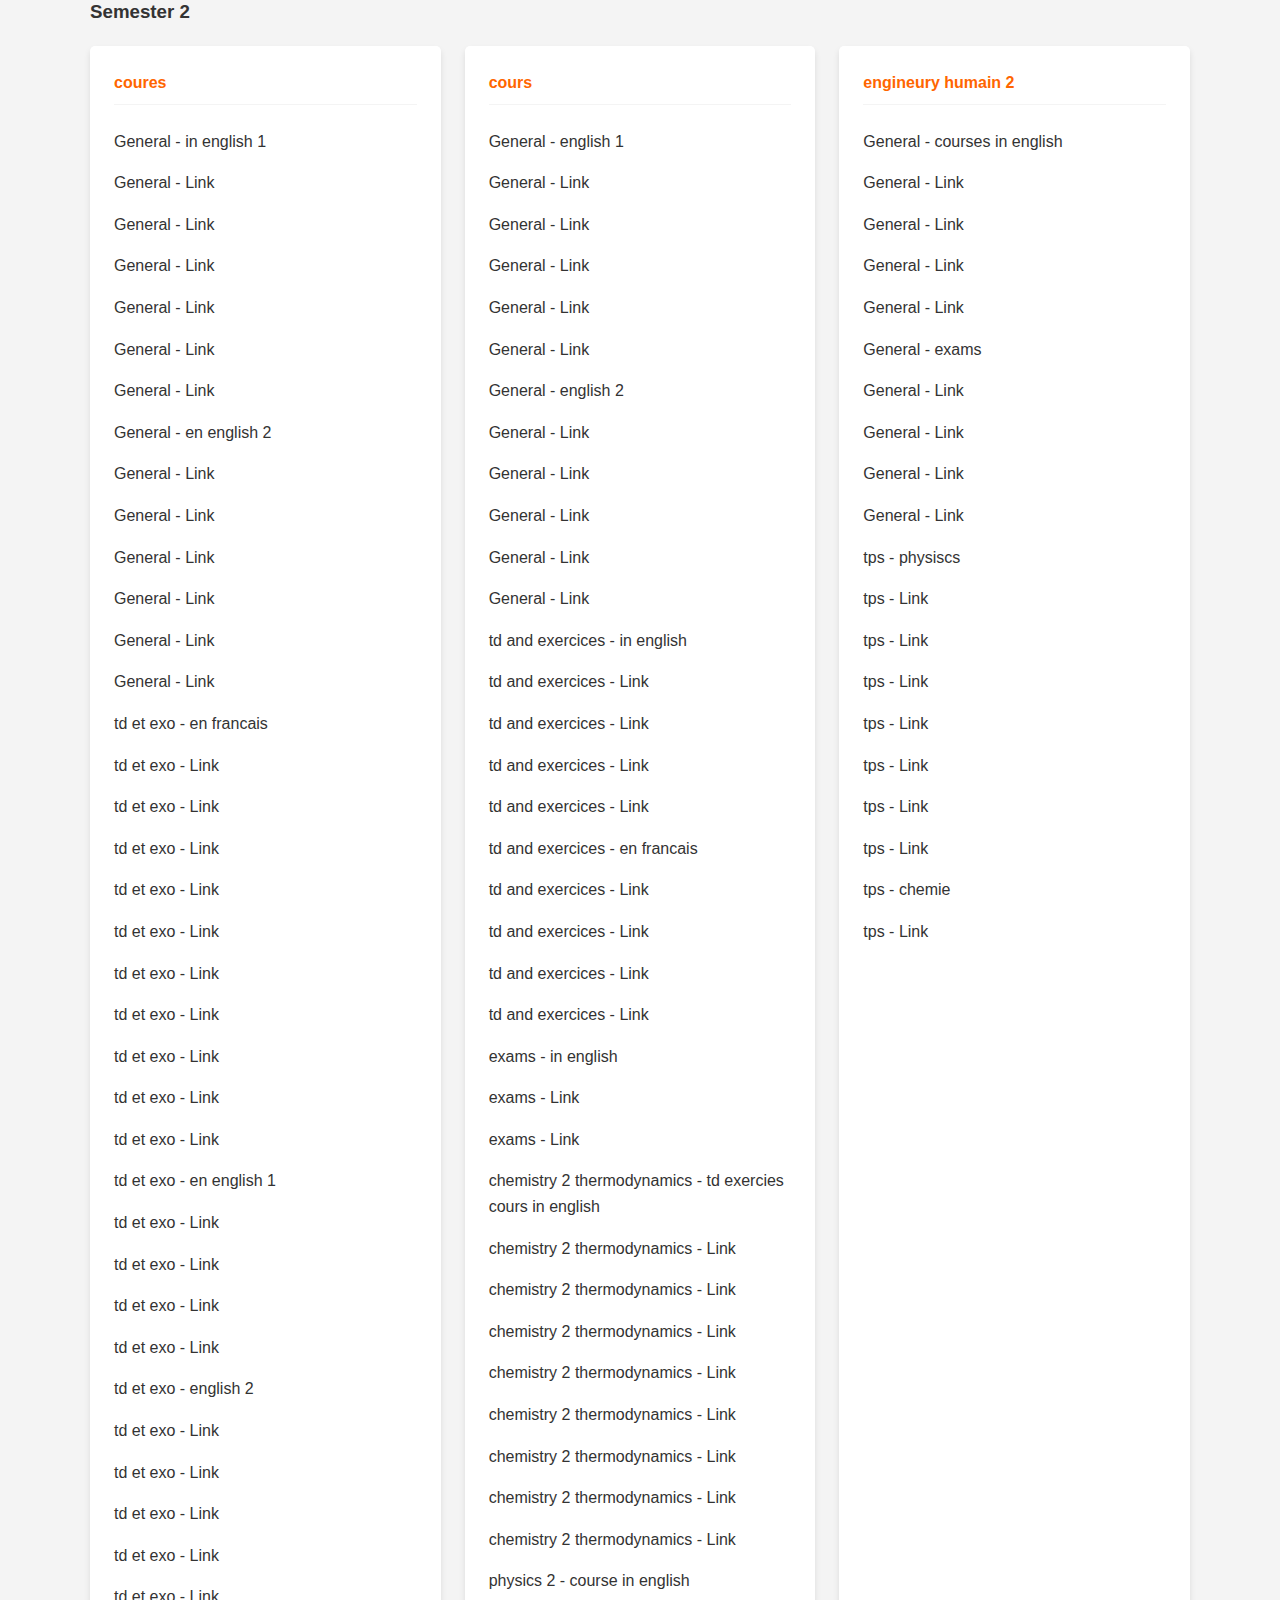
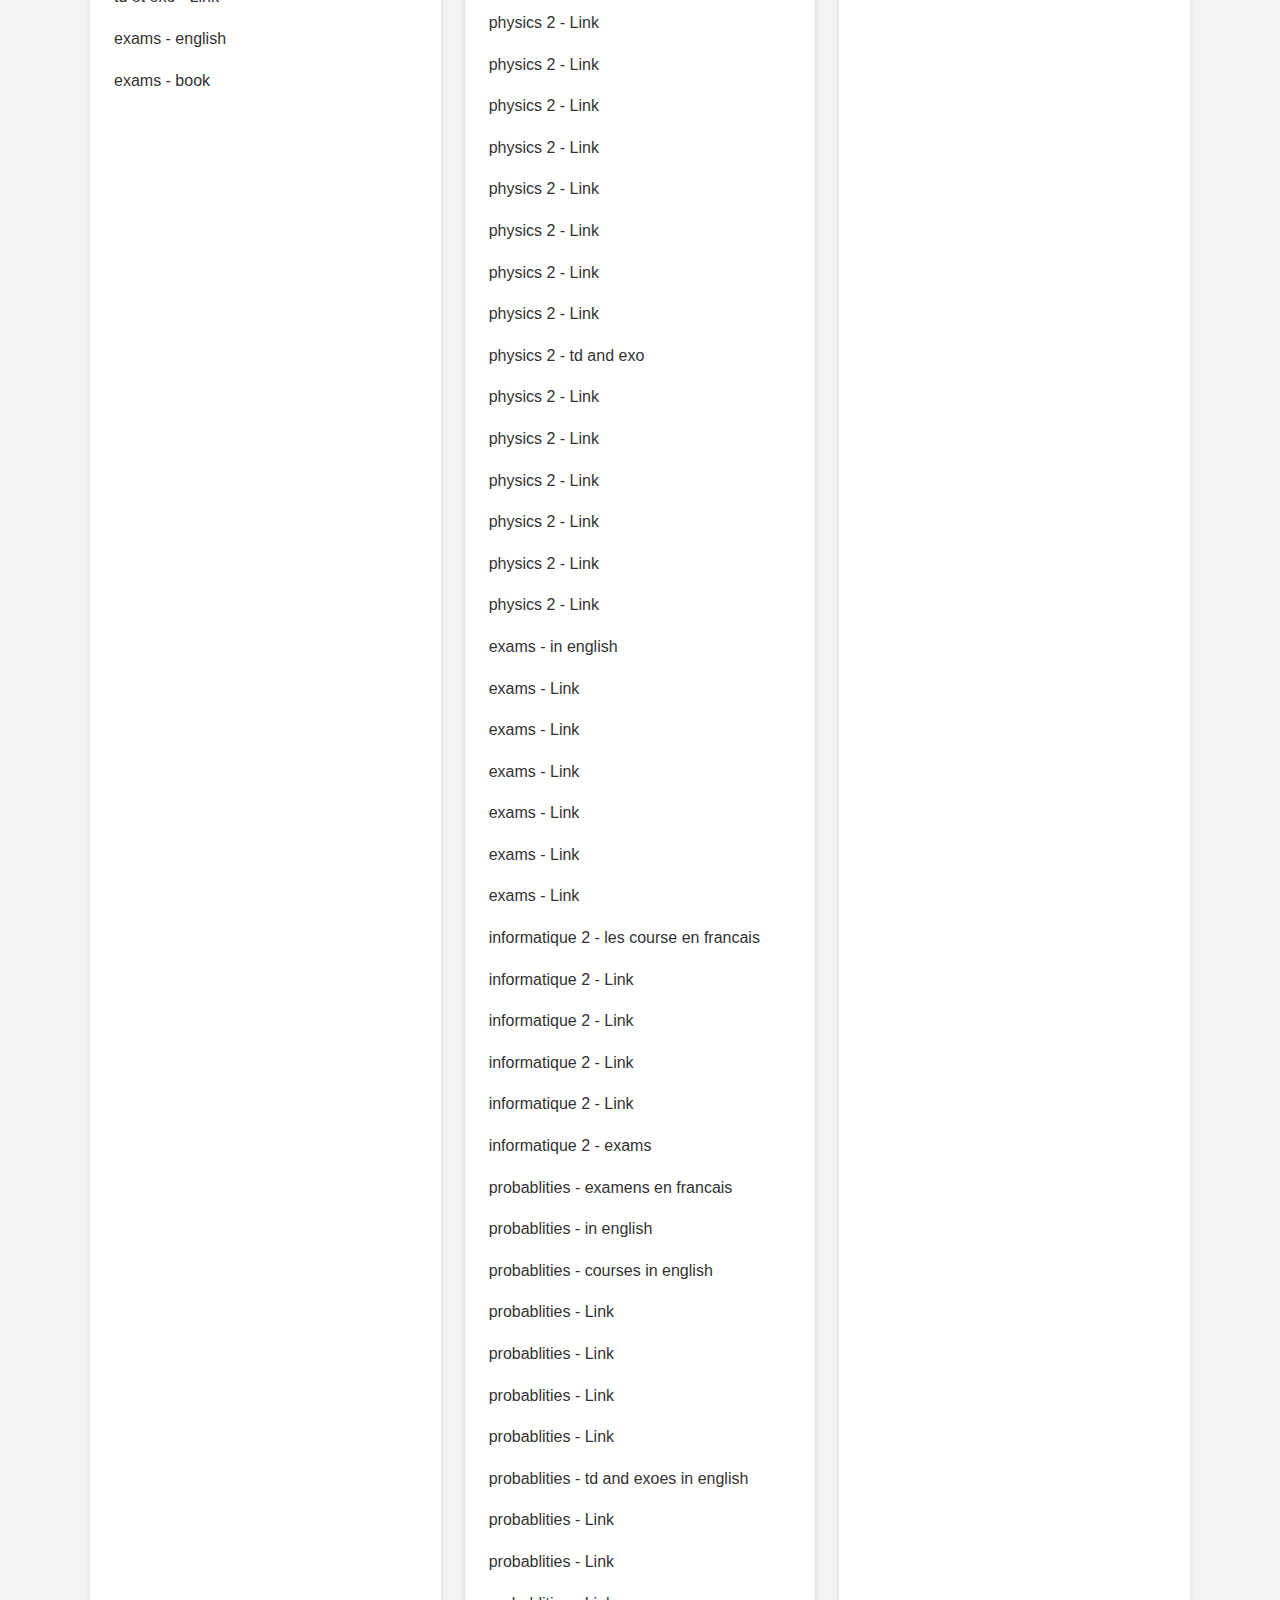
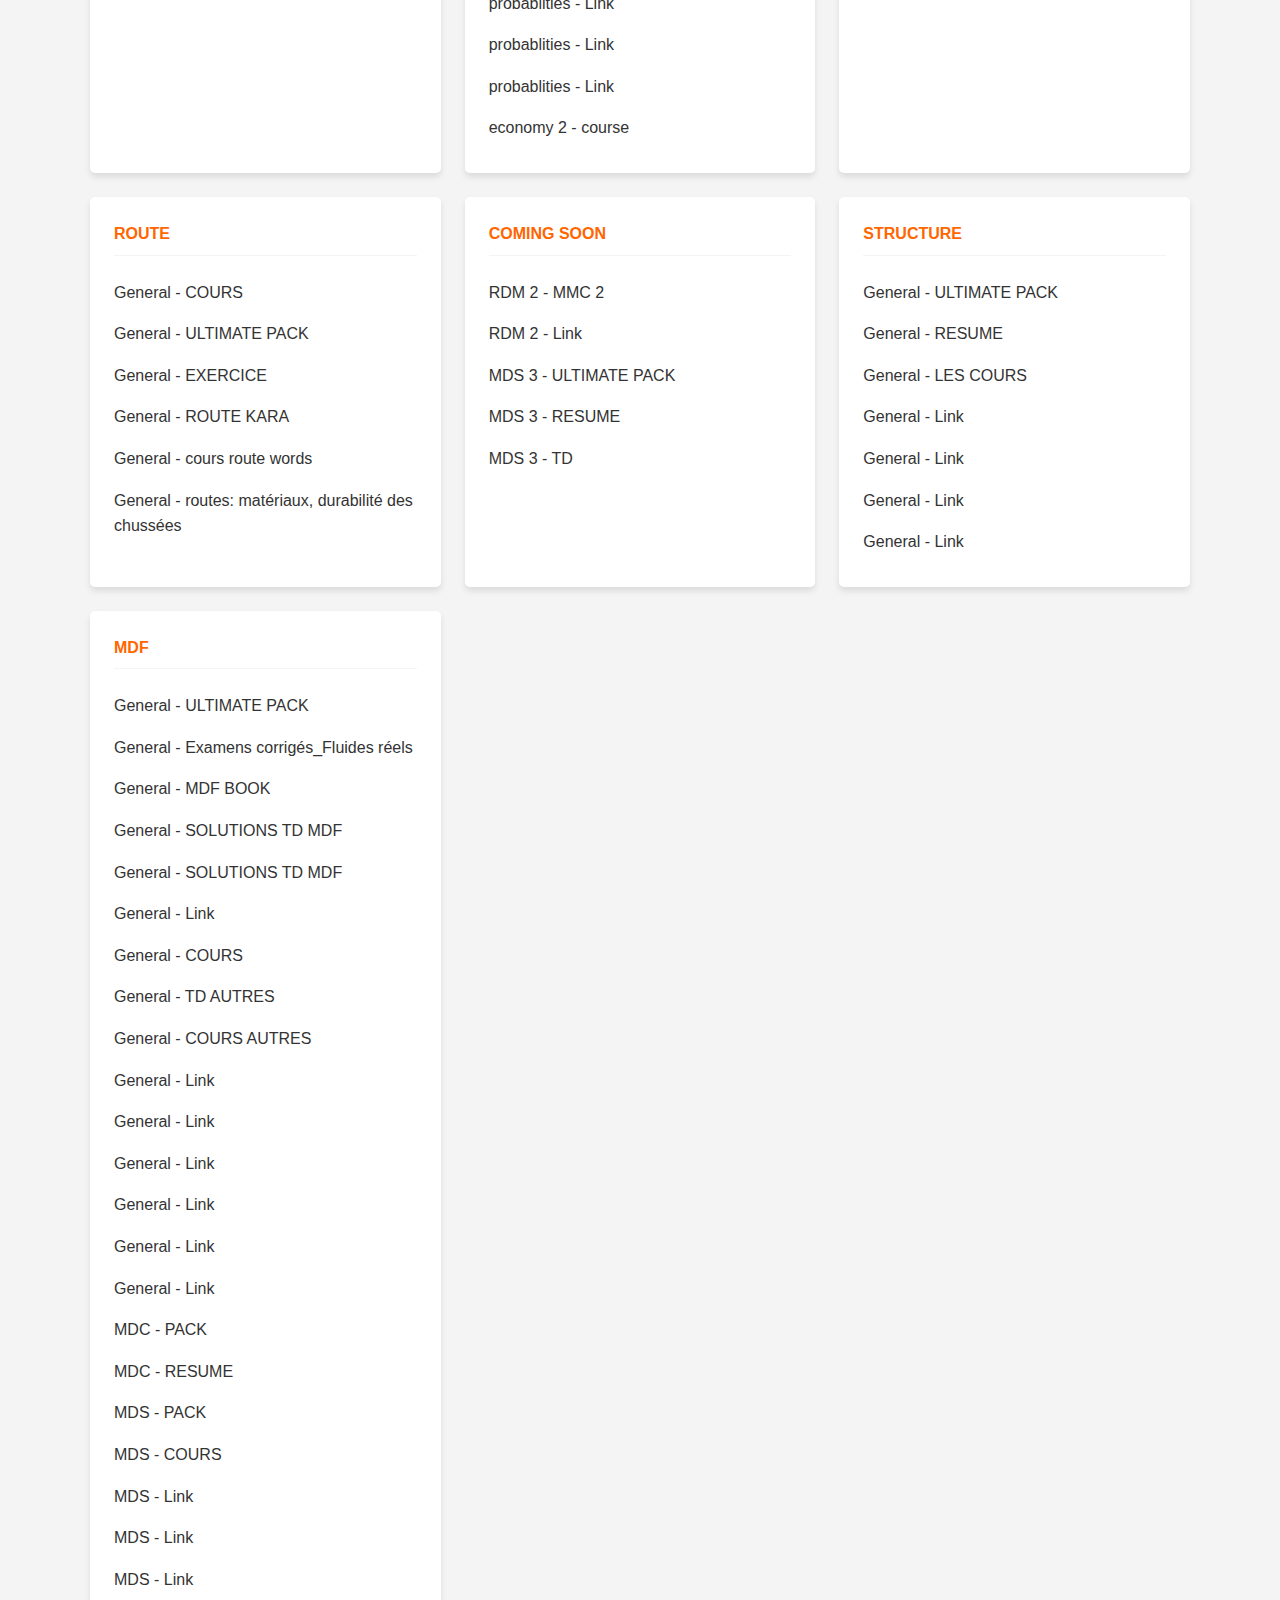
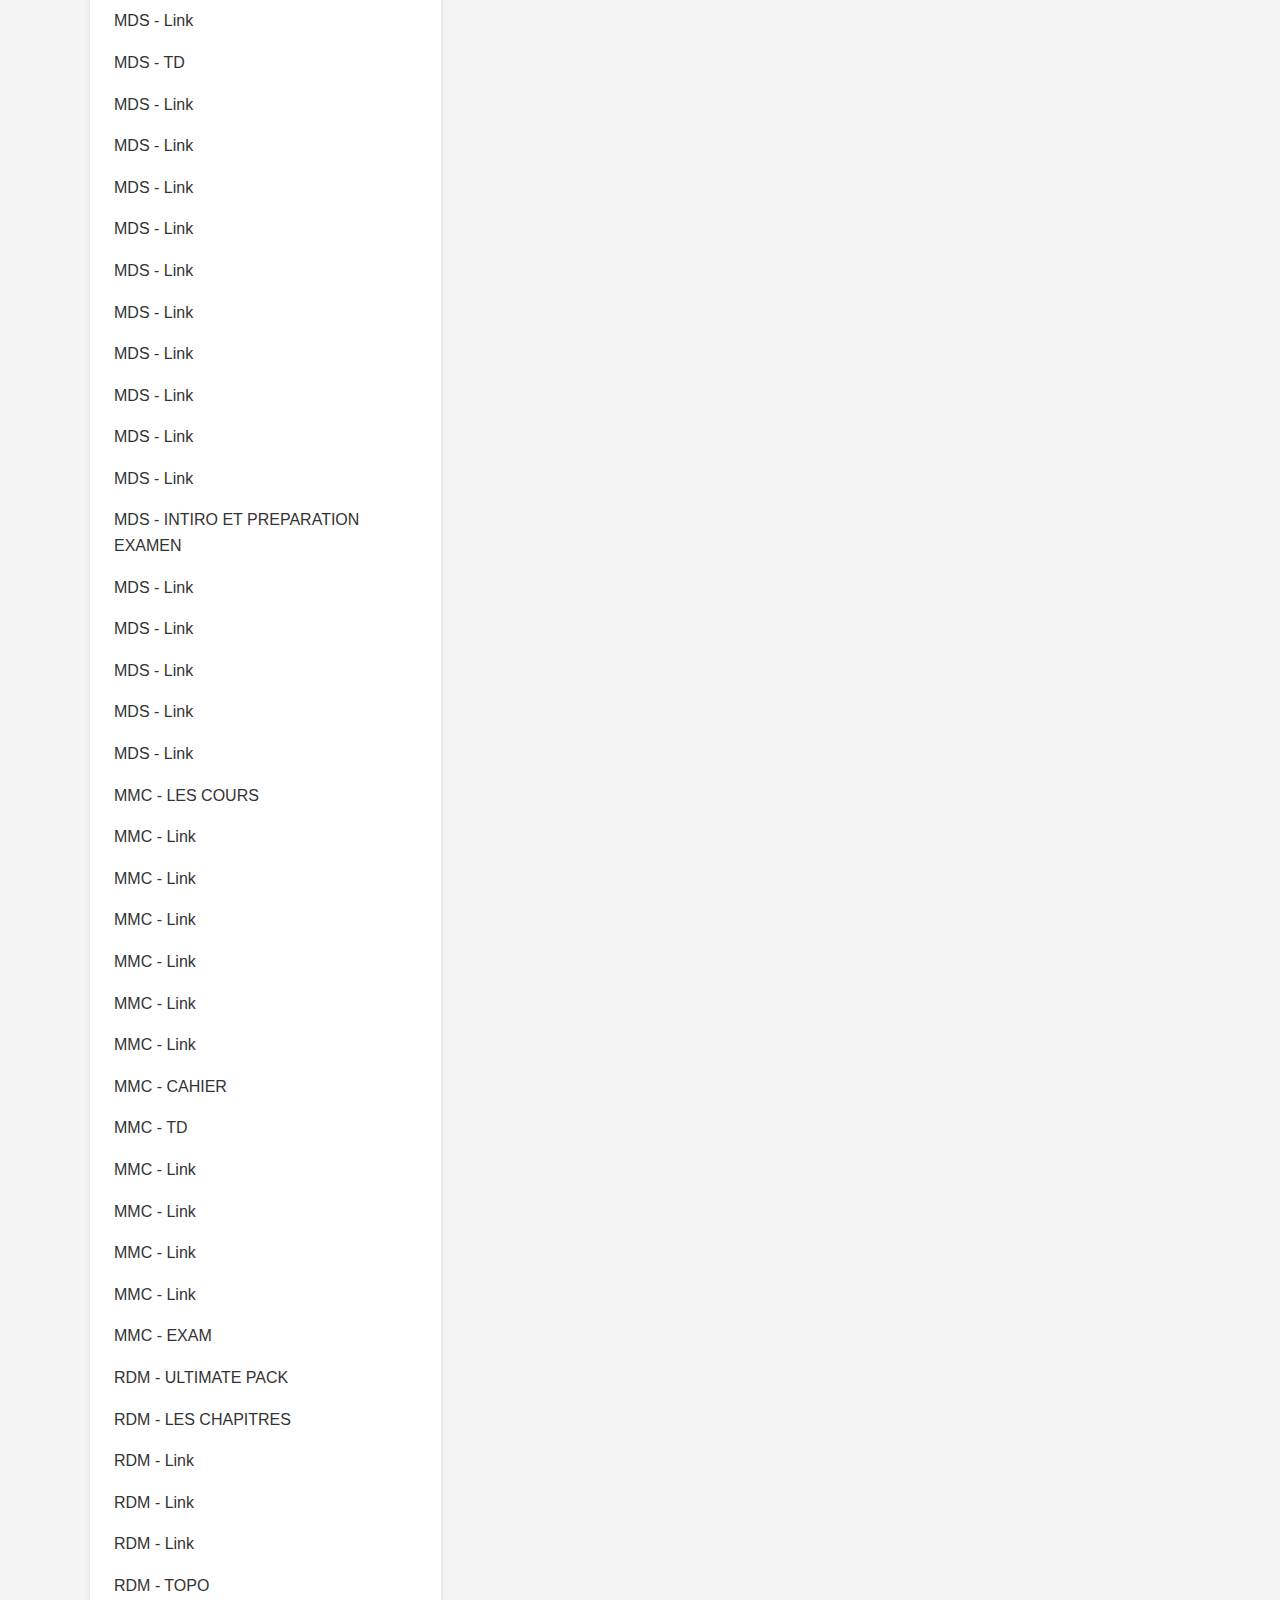
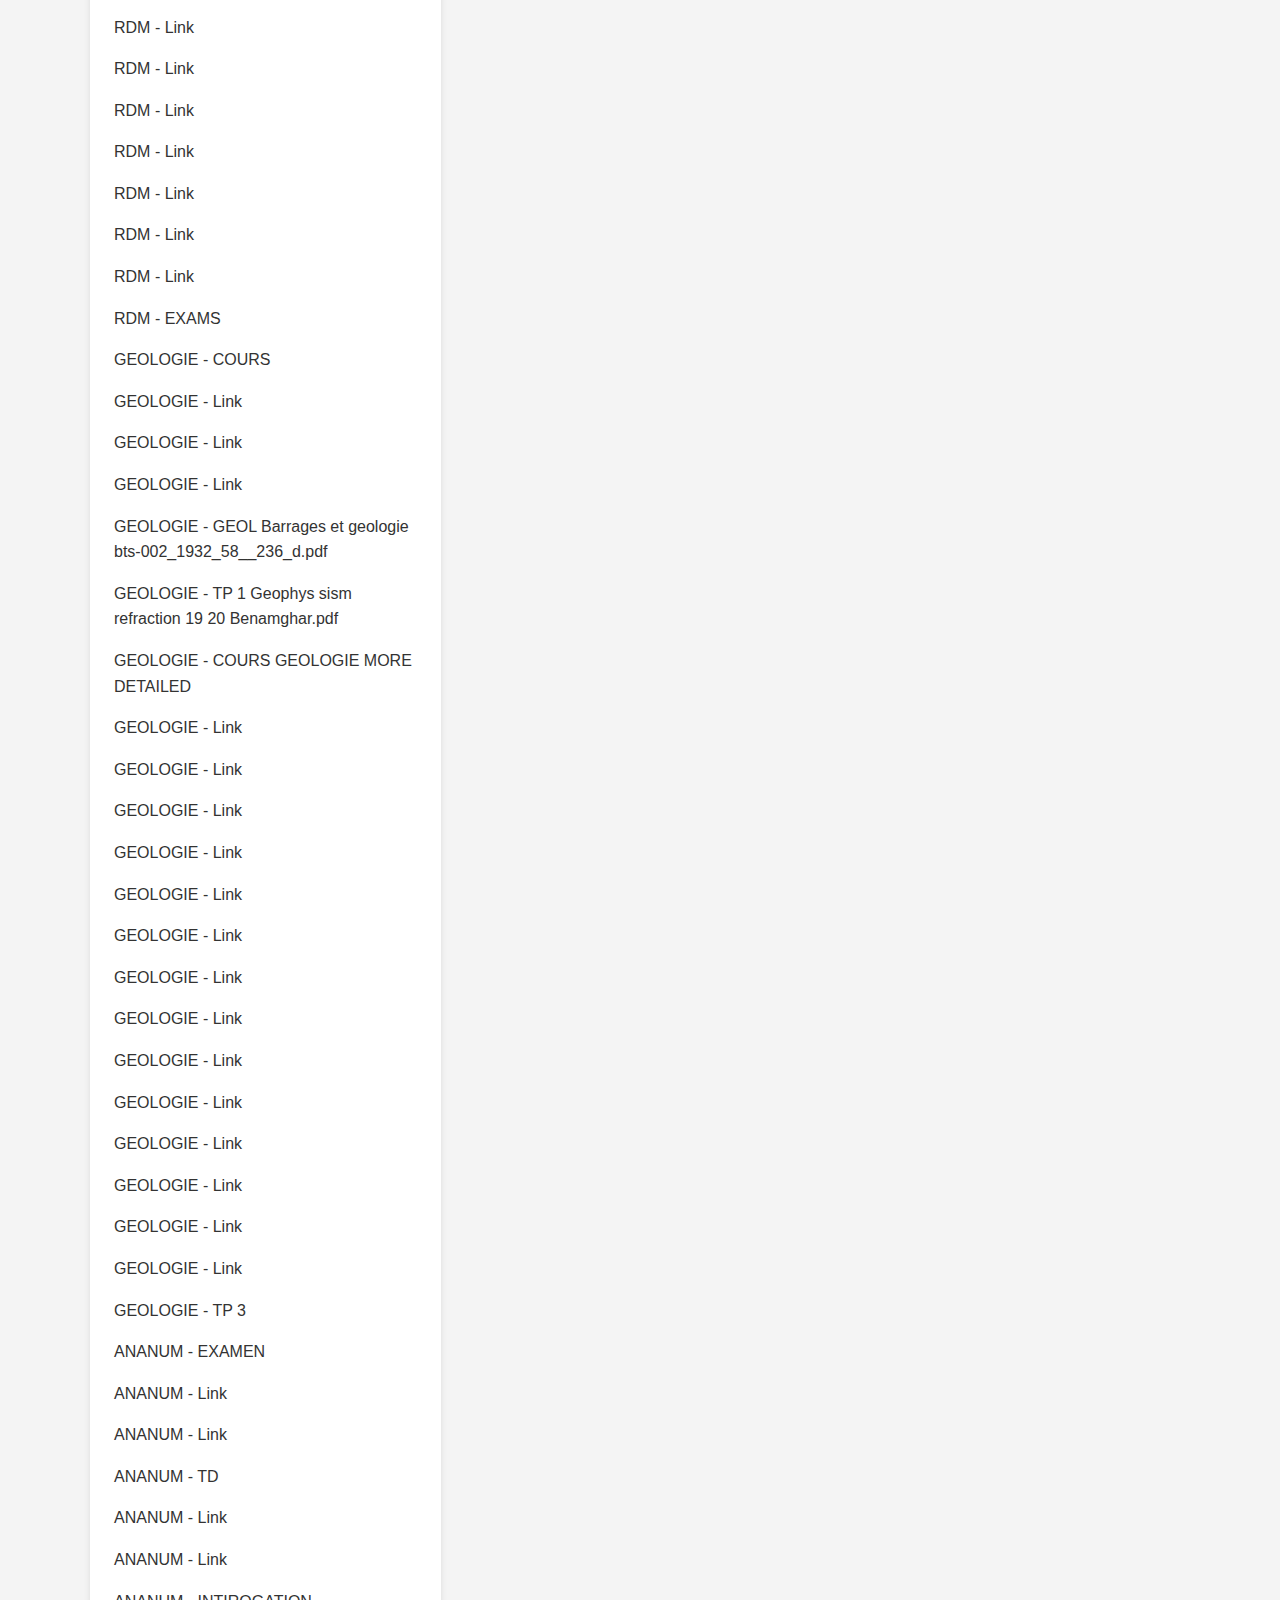
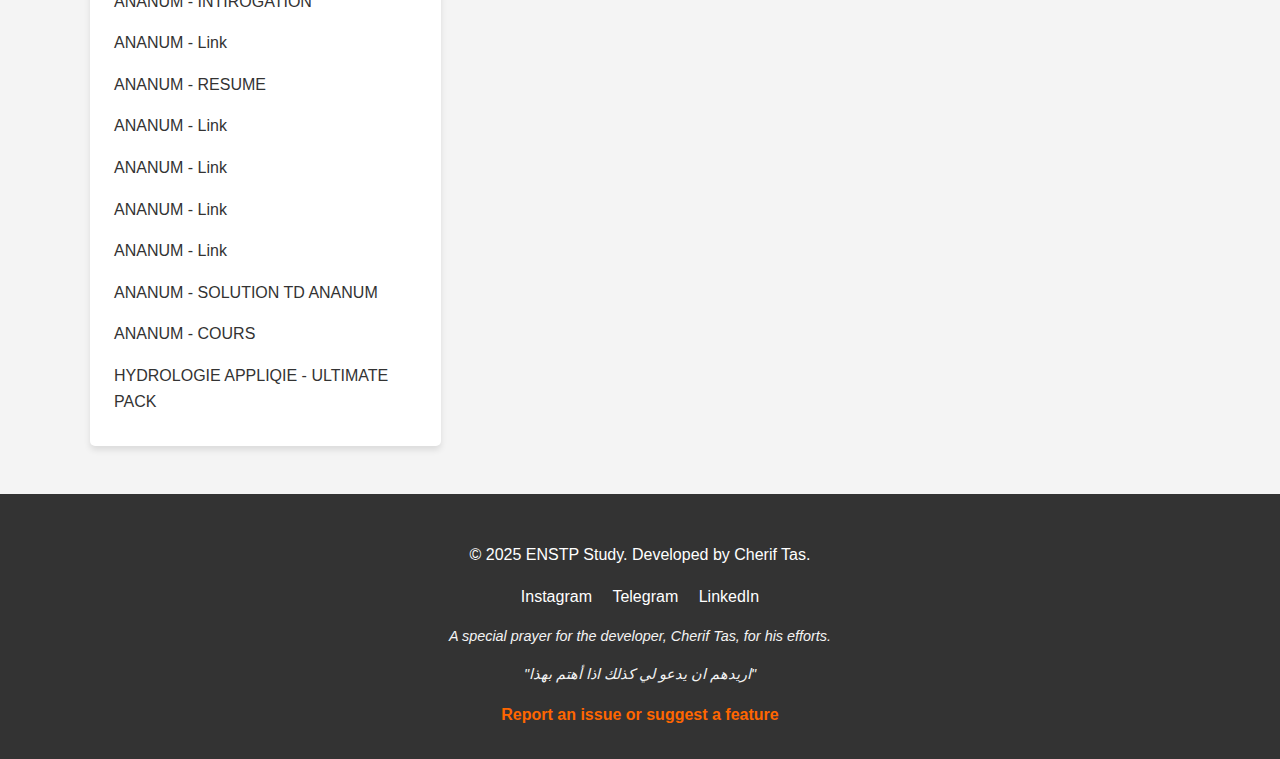
<file: preparatory.html>
<!DOCTYPE html>
<html lang="en">
<head>
    <meta charset="UTF-8">
    <meta name="viewport" content="width=device-width, initial-scale=1.0">
    <title>Preparatory Cycle - ENSTP Study</title>
    <link rel="stylesheet" href="css/style.css">
</head>
<body>
    <nav class="navbar">
        <div class="container">
            <div class="logo-placeholder">ENSTP Study Logo</div>
            <ul class="nav-links">
                <li><a href="index.html">Home</a></li>
                <li><a href="preparatory.html">Preparatory</a></li>
                <li><a href="engineering.html">Engineering</a></li>
                <li><a href="resources.html">Resources</a></li>
                <li><a href="about.html">About</a></li>
            </ul>
        </div>
    </nav>

    <main class="container" id="preparatory-content">
        <h1 class="page-title">Preparatory Cycle</h1>
        <!-- Dynamic content will be injected here by js/preparatory.js -->
    </main>

    <footer class="footer">
        <div class="container">
            <p>&copy; 2025 ENSTP Study. Developed by Cherif Tas.</p>
            <div class="social-links">
                <a href="https://www.instagram.com/cherifsuii?igsh=Mml6MGlndmtobGJk" target="_blank" rel="noopener noreferrer">Instagram</a>
                <a href="https://t.me/Tascherif" target="_blank" rel="noopener noreferrer">Telegram</a>
                <a href="https://www.linkedin.com/in/cherif-tas-7504b8319?utm_source=share&utm_campaign=share_via&utm_content=profile&utm_medium=android_app" target="_blank" rel="noopener noreferrer">LinkedIn</a>
            </div>
            <div class="prayer">
                <p>A special prayer for the developer, Cherif Tas, for his efforts.</p>
                <p>"اريدهم ان يدعو لي كذلك اذا أهتم بهذا"</p>
            </div>
            <div class="feedback">
                <a href="https://t.me/Tascherif" target="_blank" rel="noopener noreferrer">Report an issue or suggest a feature</a>
            </div>
        </div>
    </footer>

    <script src="js/parser.js"></script>
    <script src="js/preparatory.js"></script>
</body>
</html>
</file>
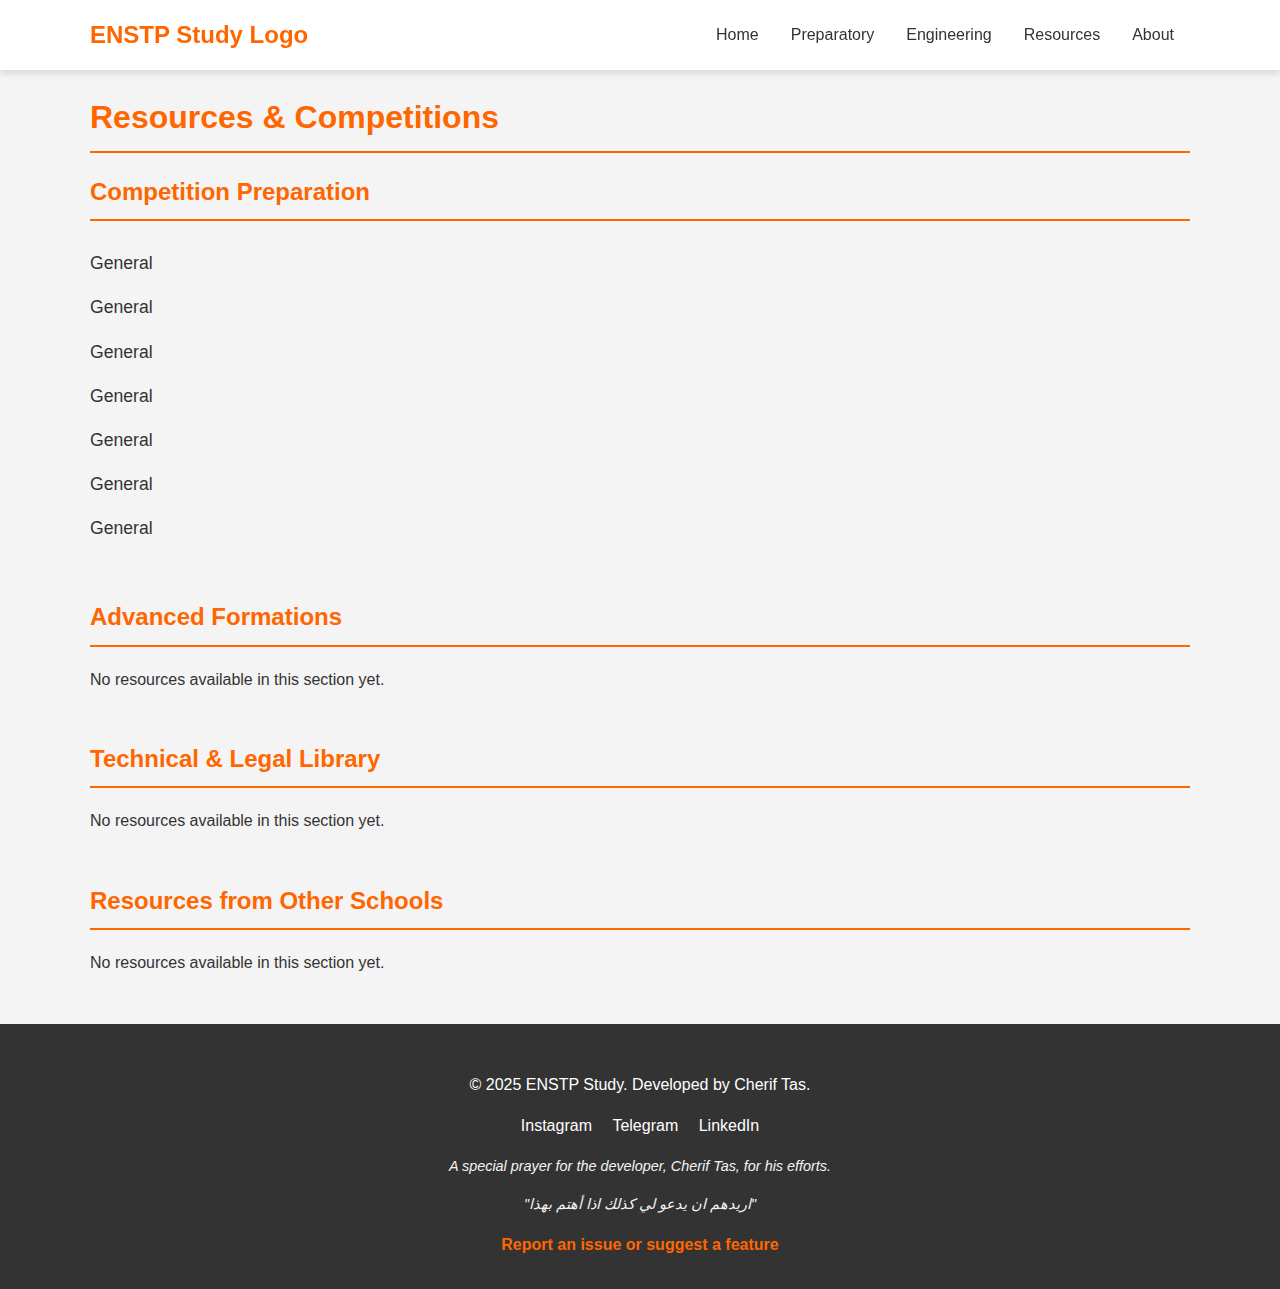
<file: resources.html>
<!DOCTYPE html>
<html lang="en">
<head>
    <meta charset="UTF-8">
    <meta name="viewport" content="width=device-width, initial-scale=1.0">
    <title>Resources & Competitions - ENSTP Study</title>
    <link rel="stylesheet" href="css/style.css">
</head>
<body>
    <nav class="navbar">
        <div class="container">
            <div class="logo-placeholder">ENSTP Study Logo</div>
            <ul class="nav-links">
                <li><a href="index.html">Home</a></li>
                <li><a href="preparatory.html">Preparatory</a></li>
                <li><a href="engineering.html">Engineering</a></li>
                <li><a href="resources.html">Resources</a></li>
                <li><a href="about.html">About</a></li>
            </ul>
        </div>
    </nav>

    <main class="container" id="resources-content">
        <h1 class="page-title">Resources & Competitions</h1>
        <!-- Dynamic content will be injected here -->
    </main>

    <footer class="footer">
        <div class="container">
            <p>&copy; 2025 ENSTP Study. Developed by Cherif Tas.</p>
            <div class="social-links">
                <a href="https://www.instagram.com/cherifsuii?igsh=Mml6MGlndmtobGJk" target="_blank" rel="noopener noreferrer">Instagram</a>
                <a href="https://t.me/Tascherif" target="_blank" rel="noopener noreferrer">Telegram</a>
                <a href="https://www.linkedin.com/in/cherif-tas-7504b8319?utm_source=share&utm_campaign=share_via&utm_content=profile&utm_medium=android_app" target="_blank" rel="noopener noreferrer">LinkedIn</a>
            </div>
            <div class="prayer">
                <p>A special prayer for the developer, Cherif Tas, for his efforts.</p>
                <p>"اريدهم ان يدعو لي كذلك اذا أهتم بهذا"</p>
            </div>
            <div class="feedback">
                <a href="https://t.me/Tascherif" target="_blank" rel="noopener noreferrer">Report an issue or suggest a feature</a>
            </div>
        </div>
    </footer>

    <script src="js/parser.js"></script>
    <script src="js/resources.js"></script>
</body>
</html>
</file>
<file: css/style.css>
:root {
    --primary-color: #FF6600; /* Orange accent */
    --dark-color: #333;
    --light-color: #f4f4f4;
    --white-color: #fff;
    --box-shadow: 0 4px 6px rgba(0, 0, 0, 0.1);
}

body {
    font-family: -apple-system, BlinkMacSystemFont, 'Segoe UI', Roboto, Oxygen, Ubuntu, Cantarell, 'Open Sans', 'Helvetica Neue', sans-serif;
    margin: 0;
    line-height: 1.6;
    background-color: var(--light-color);
    color: var(--dark-color);
}

.container {
    max-width: 1100px;
    margin: auto;
    overflow: hidden;
    padding: 0 20px;
}

/* Navbar */
.navbar {
    background: var(--white-color);
    box-shadow: var(--box-shadow);
    padding: 1rem 0;
    position: sticky;
    top: 0;
    z-index: 100;
}

.navbar .container {
    display: flex;
    justify-content: space-between;
    align-items: center;
}

.logo-placeholder {
    font-size: 1.5rem;
    font-weight: bold;
    color: var(--primary-color);
}

.nav-links {
    display: flex;
    list-style: none;
    margin: 0;
    padding: 0;
}

.nav-links li a {
    color: var(--dark-color);
    padding: 1rem;
    text-decoration: none;
    font-weight: 500;
    transition: color 0.3s ease;
}

.nav-links li a:hover {
    color: var(--primary-color);
}

/* Hero Section */
.hero {
    position: relative;
    height: 60vh;
    display: flex;
    justify-content: center;
    align-items: center;
    text-align: center;
    color: var(--white-color);
}

.hero-banner-placeholder {
    position: absolute;
    top: 0;
    left: 0;
    width: 100%;
    height: 100%;
    background-color: #444; /* Placeholder color */
    background-image: url('https://via.placeholder.com/1920x1080/444444/FFFFFF?text=ENSTP+Study+Banner'); /* Placeholder image */
    background-size: cover;
    background-position: center;
    z-index: -1;
    filter: brightness(0.5);
}

.hero-content h1 {
    font-size: 3rem;
    margin-bottom: 0.5rem;
}

.hero-content p {
    font-size: 1.2rem;
    margin-bottom: 2rem;
}

/* Search Container */
.search-container {
    display: flex;
    justify-content: center;
    width: 100%;
    max-width: 600px;
    margin: auto;
}

#search-bar {
    width: 100%;
    padding: 0.8rem;
    border: none;
    border-radius: 5px 0 0 5px;
    font-size: 1rem;
}

#search-button {
    padding: 0.8rem 1.5rem;
    border: none;
    background: var(--primary-color);
    color: var(--white-color);
    cursor: pointer;
    border-radius: 0 5px 5px 0;
    font-size: 1rem;
    transition: background 0.3s ease;
}

#search-button:hover {
    background: #e65c00;
}

/* Navigation Cards */
.navigation-cards {
    display: grid;
    grid-template-columns: repeat(auto-fit, minmax(300px, 1fr));
    gap: 2rem;
    padding: 4rem 0;
}

.card {
    background: var(--white-color);
    border-radius: 10px;
    box-shadow: var(--box-shadow);
    padding: 2rem;
    text-align: center;
    transition: transform 0.3s ease, box-shadow 0.3s ease;
    text-decoration: none;
    color: var(--dark-color);
}

.card:hover {
    transform: translateY(-10px);
    box-shadow: 0 10px 20px rgba(0, 0, 0, 0.15);
}

.card h2 {
    margin-top: 0;
    color: var(--primary-color);
}

/* Footer */
.footer {
    background: var(--dark-color);
    color: var(--white-color);
    text-align: center;
    padding: 2rem 0;
}

.social-links {
    margin: 1rem 0;
}

.social-links a {
    color: var(--white-color);
    margin: 0 0.5rem;
    text-decoration: none;
    transition: color 0.3s ease;
}

.social-links a:hover {
    color: var(--primary-color);
}

.prayer {
    margin: 1rem 0;
    font-style: italic;
    font-size: 0.9rem;
    color: var(--light-color);
}

.feedback a {
    color: var(--primary-color);
    text-decoration: none;
    font-weight: bold;
}

/* Page titles */
.page-title {
    color: var(--primary-color);
    margin-bottom: 1rem;
    border-bottom: 2px solid var(--primary-color);
    padding-bottom: 0.5rem;
}

.page-description {
    margin-bottom: 2rem;
    font-size: 1.1rem;
}

/* Info sections */
.info-section {
    background: var(--white-color);
    padding: 2rem;
    border-radius: 5px;
    margin-top: 2rem;
    box-shadow: var(--box-shadow);
}

.info-text {
    white-space: pre-wrap;
    font-family: inherit;
    font-size: 1rem;
}

/* Subject cards and grids */
.year-section {
    margin-bottom: 3rem;
}

.semester-section {
    margin-bottom: 2rem;
}

.subjects-grid {
    display: grid;
    grid-template-columns: repeat(auto-fit, minmax(300px, 1fr));
    gap: 1.5rem;
}

.subject-card {
    background: var(--white-color);
    padding: 1.5rem;
    border-radius: 5px;
    box-shadow: var(--box-shadow);
}

.subject-card h4 {
    margin-top: 0;
    color: var(--primary-color);
    border-bottom: 1px solid var(--light-color);
    padding-bottom: 0.5rem;
    margin-bottom: 1rem;
}

.subject-card ul {
    list-style: none;
    padding: 0;
    margin: 0;
}

.subject-card li a {
    color: var(--dark-color);
    text-decoration: none;
    display: block;
    padding: 0.5rem 0;
    transition: color 0.3s ease;
}

.subject-card li a:hover {
    color: var(--primary-color);
}

.subject-card.coming-soon {
    opacity: 0.6;
}

/* Resources page sections */
.resources-section {
    margin-bottom: 3rem;
}

.resources-section h2 {
    color: var(--primary-color);
    border-bottom: 2px solid var(--primary-color);
    padding-bottom: 0.5rem;
}

.resources-section ul {
    list-style: none;
    padding: 0;
}

.resources-section li a {
    color: var(--dark-color);
    text-decoration: none;
    font-size: 1.1rem;
    display: inline-block;
    margin: 0.5rem 0;
    transition: color 0.3s ease;
}

.resources-section li a:hover {
    color: var(--primary-color);
}

/* Search Results */
.search-results {
    margin-top: 3rem;
}

.search-results h2 {
    color: var(--primary-color);
    border-bottom: 2px solid var(--primary-color);
    padding-bottom: 0.5rem;
}

.search-results ul {
    list-style: none;
    padding: 0;
}

.search-results li {
    background: var(--white-color);
    padding: 1.5rem;
    border-radius: 5px;
    box-shadow: var(--box-shadow);
    margin-bottom: 1rem;
}

.search-results a {
    color: var(--dark-color);
    text-decoration: none;
}

.search-results a:hover {
    color: var(--primary-color);
}

.search-results small {
    color: #777;
    display: block;
    margin-top: 0.5rem;
}

/* Responsive */
@media (max-width: 768px) {
    .hero-content h1 {
        font-size: 2.5rem;
    }

    .nav-links {
        display: none; /* Will implement a mobile menu later */
    }
}
</file>
